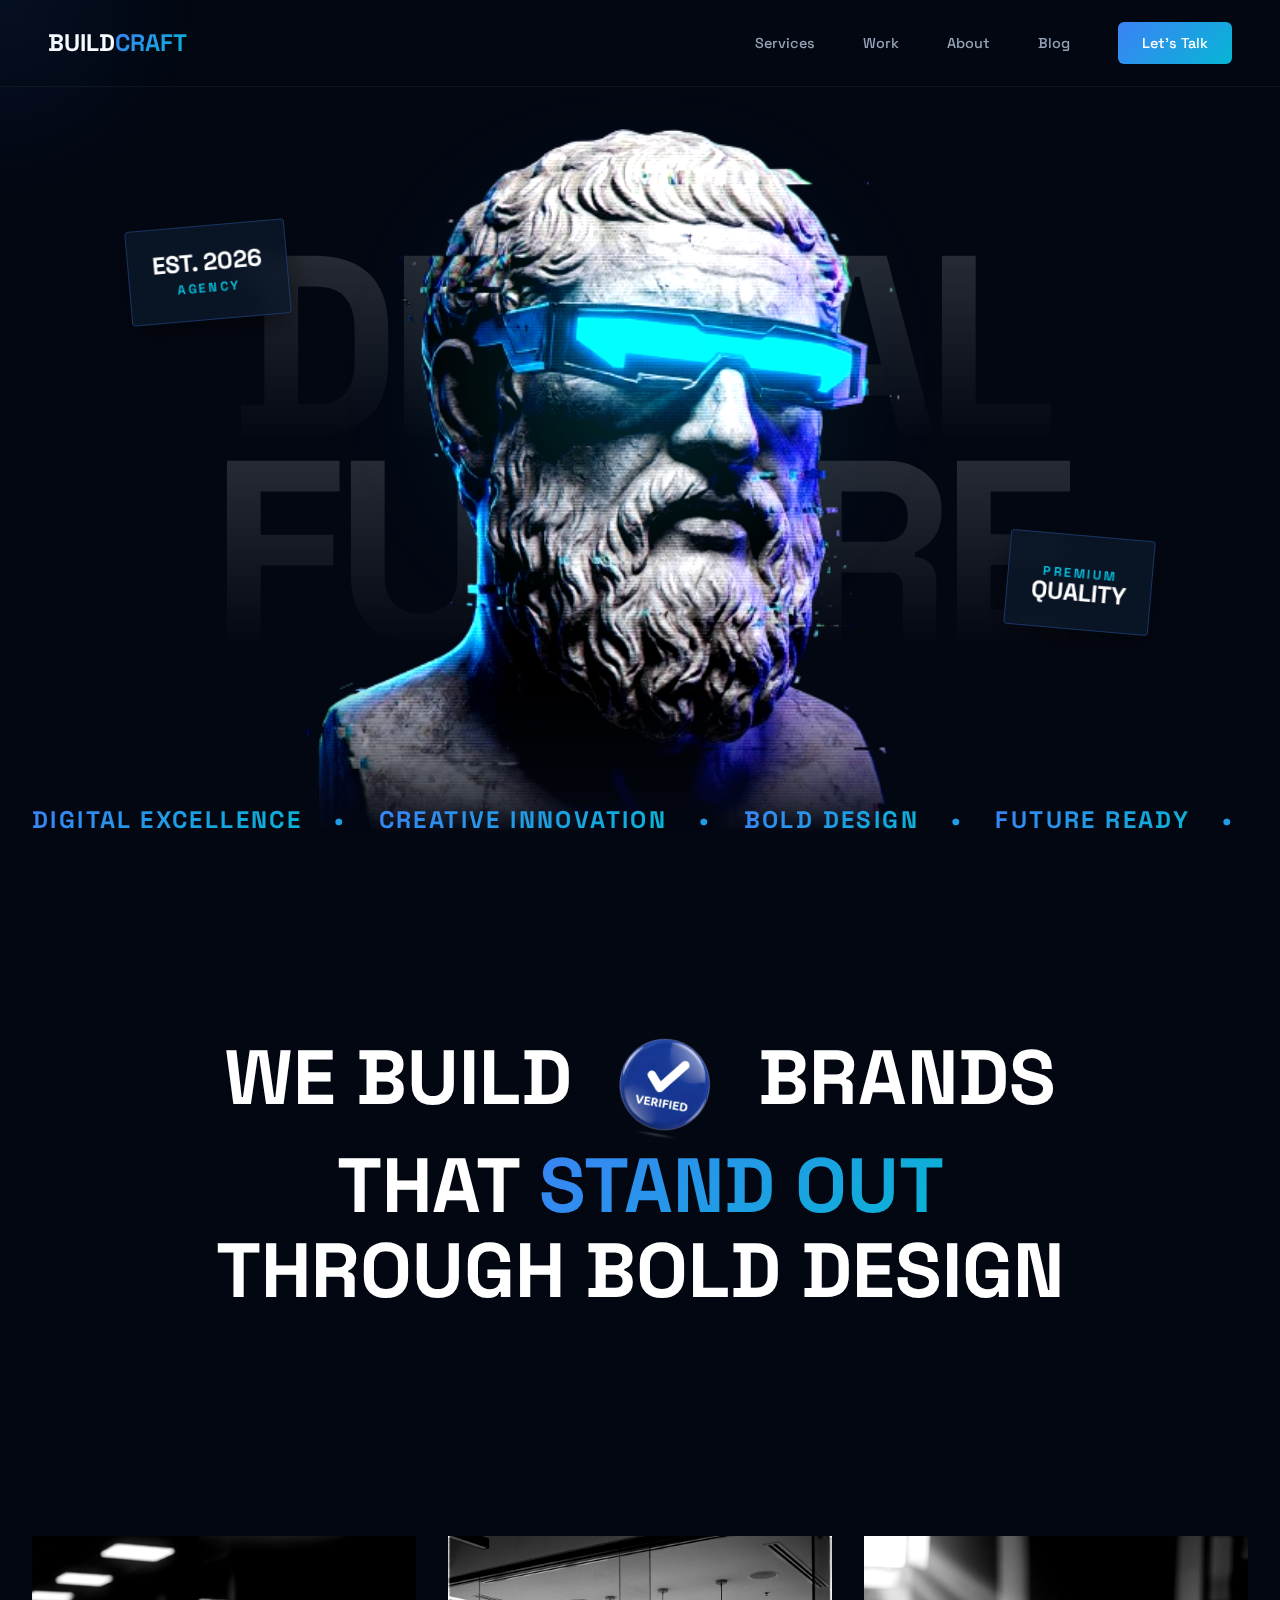
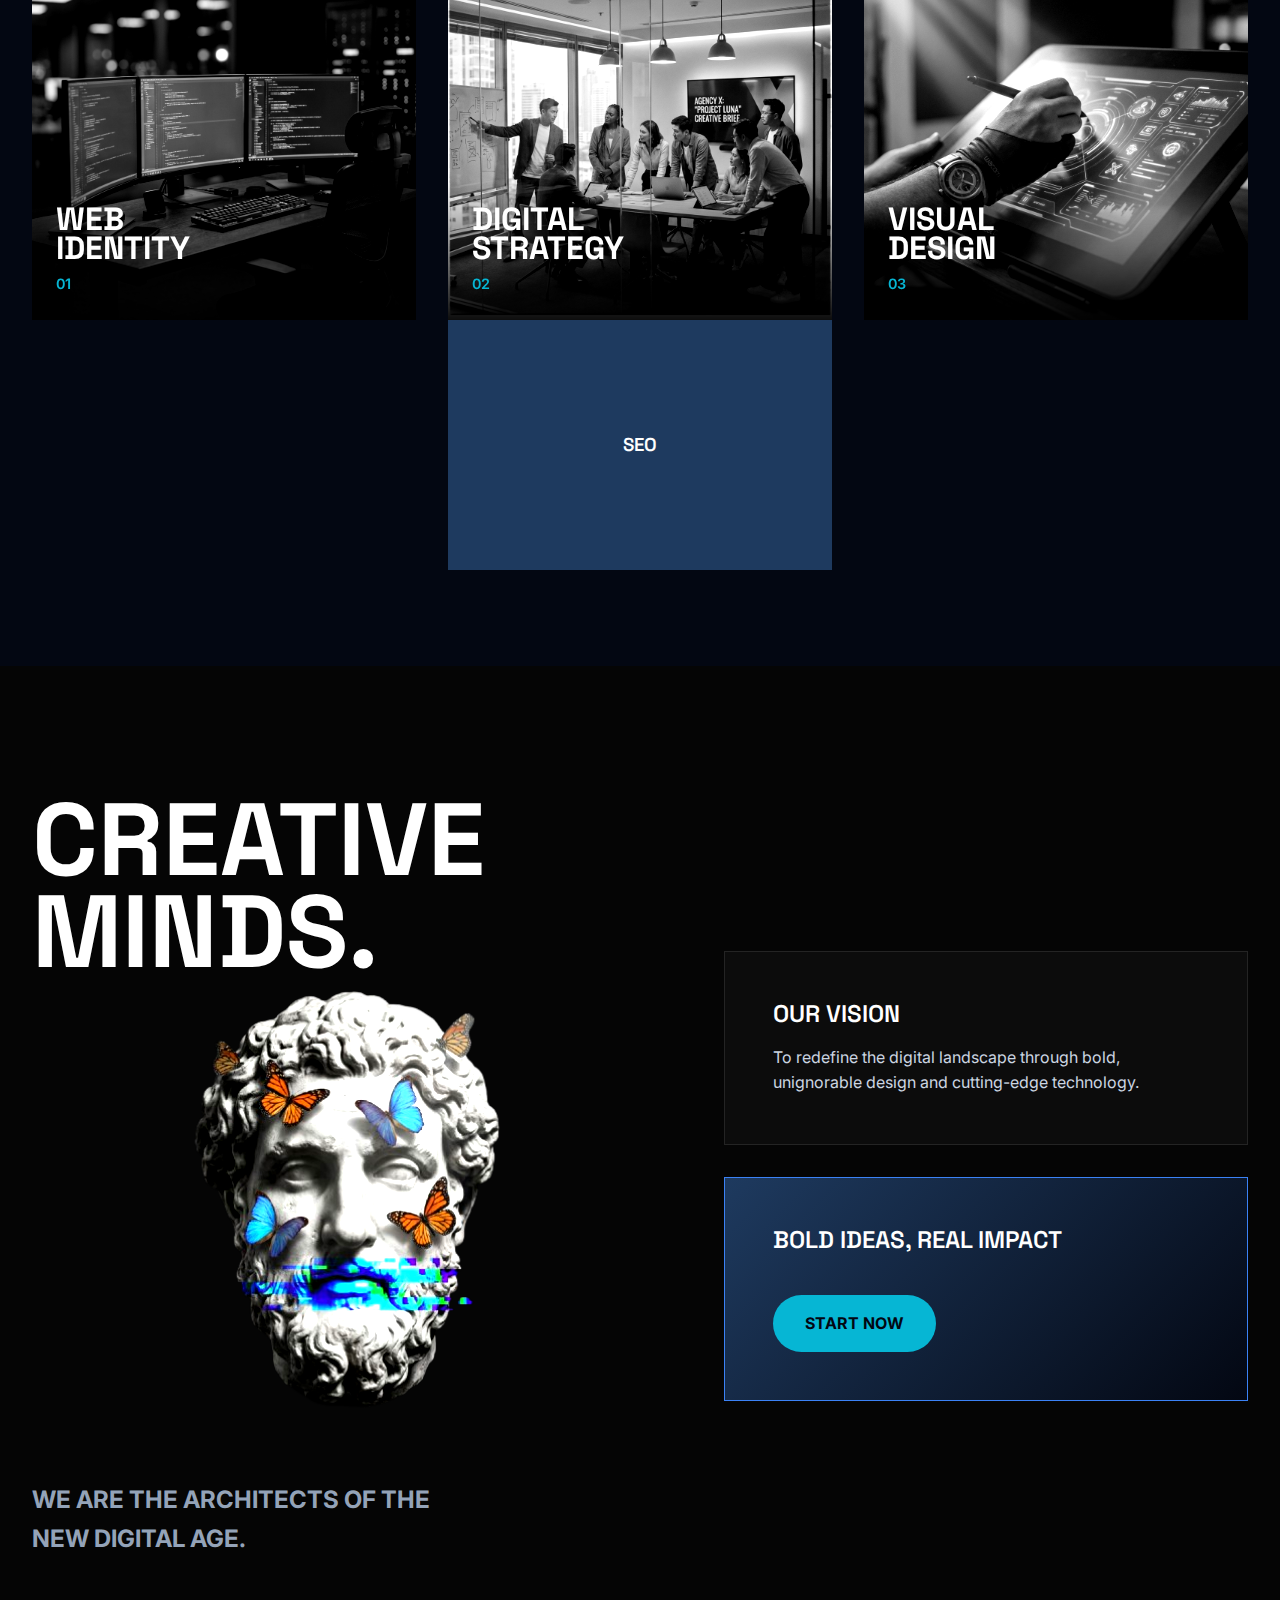
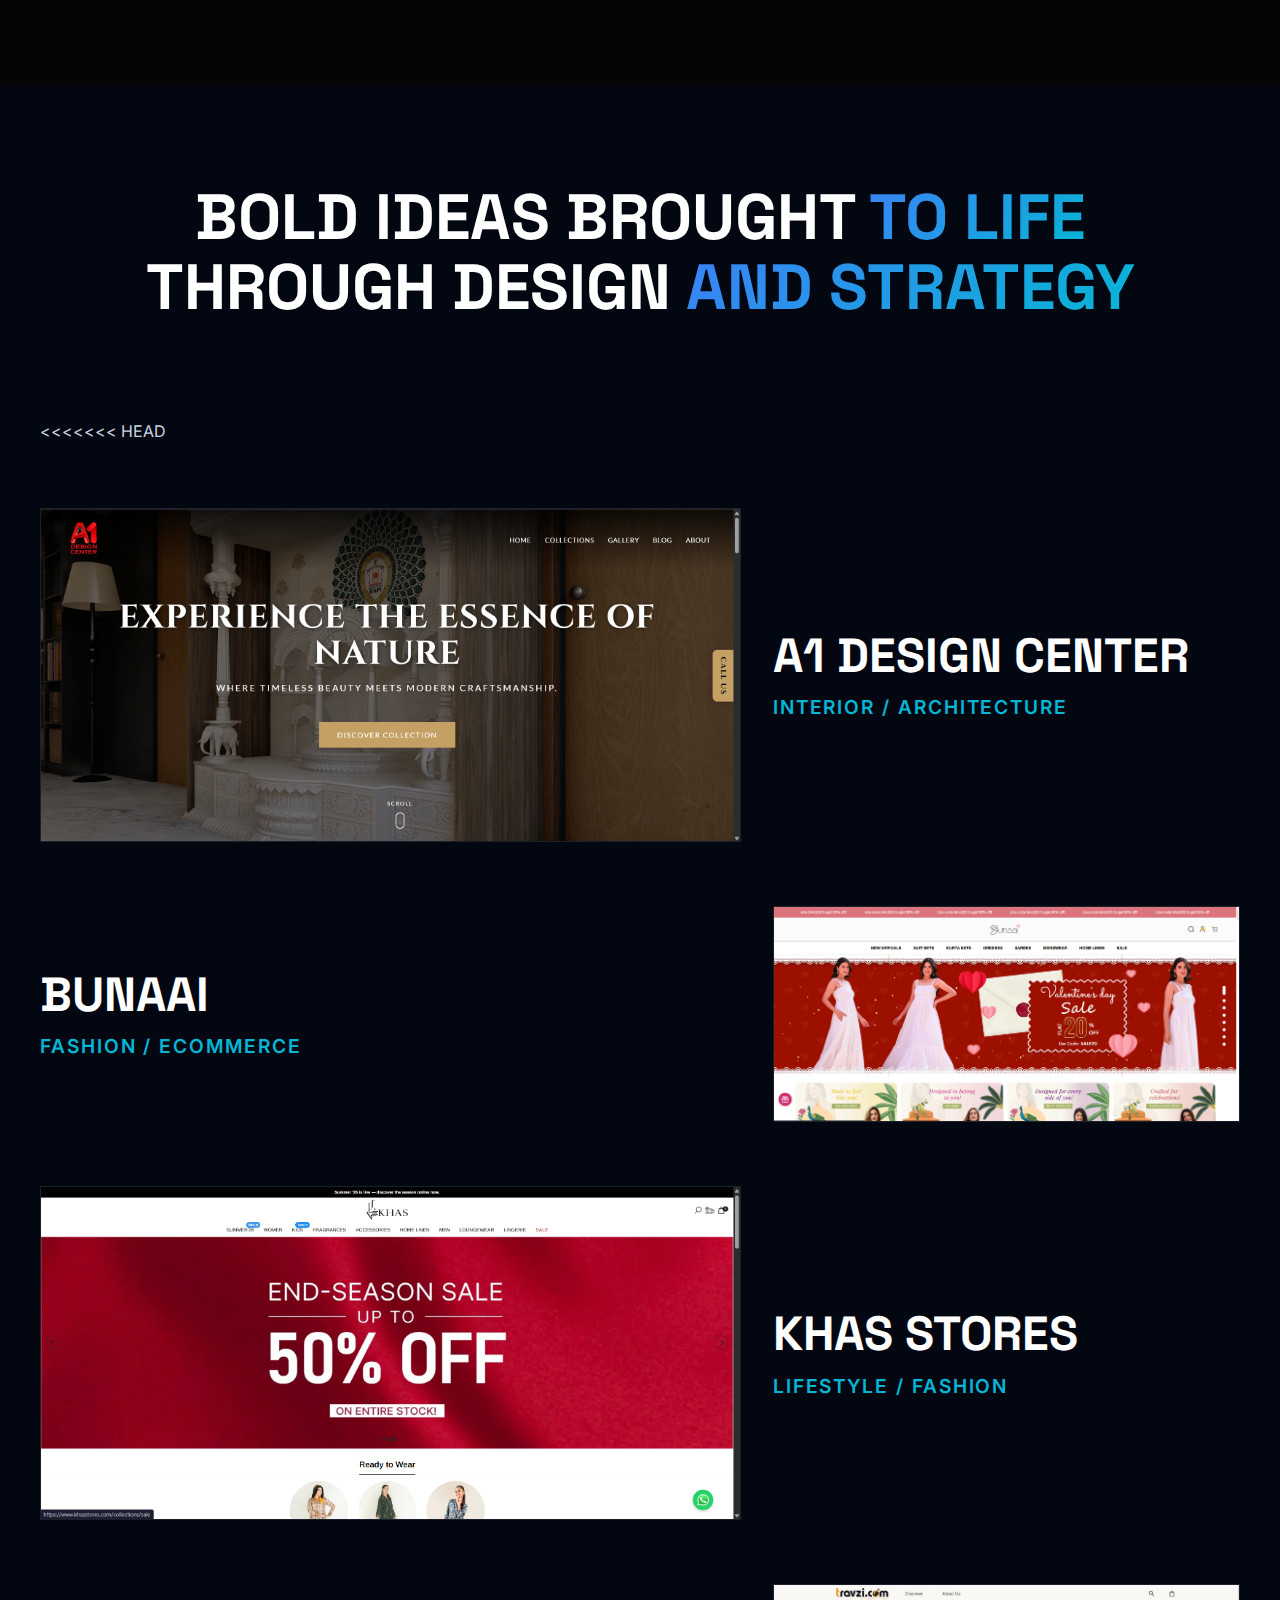
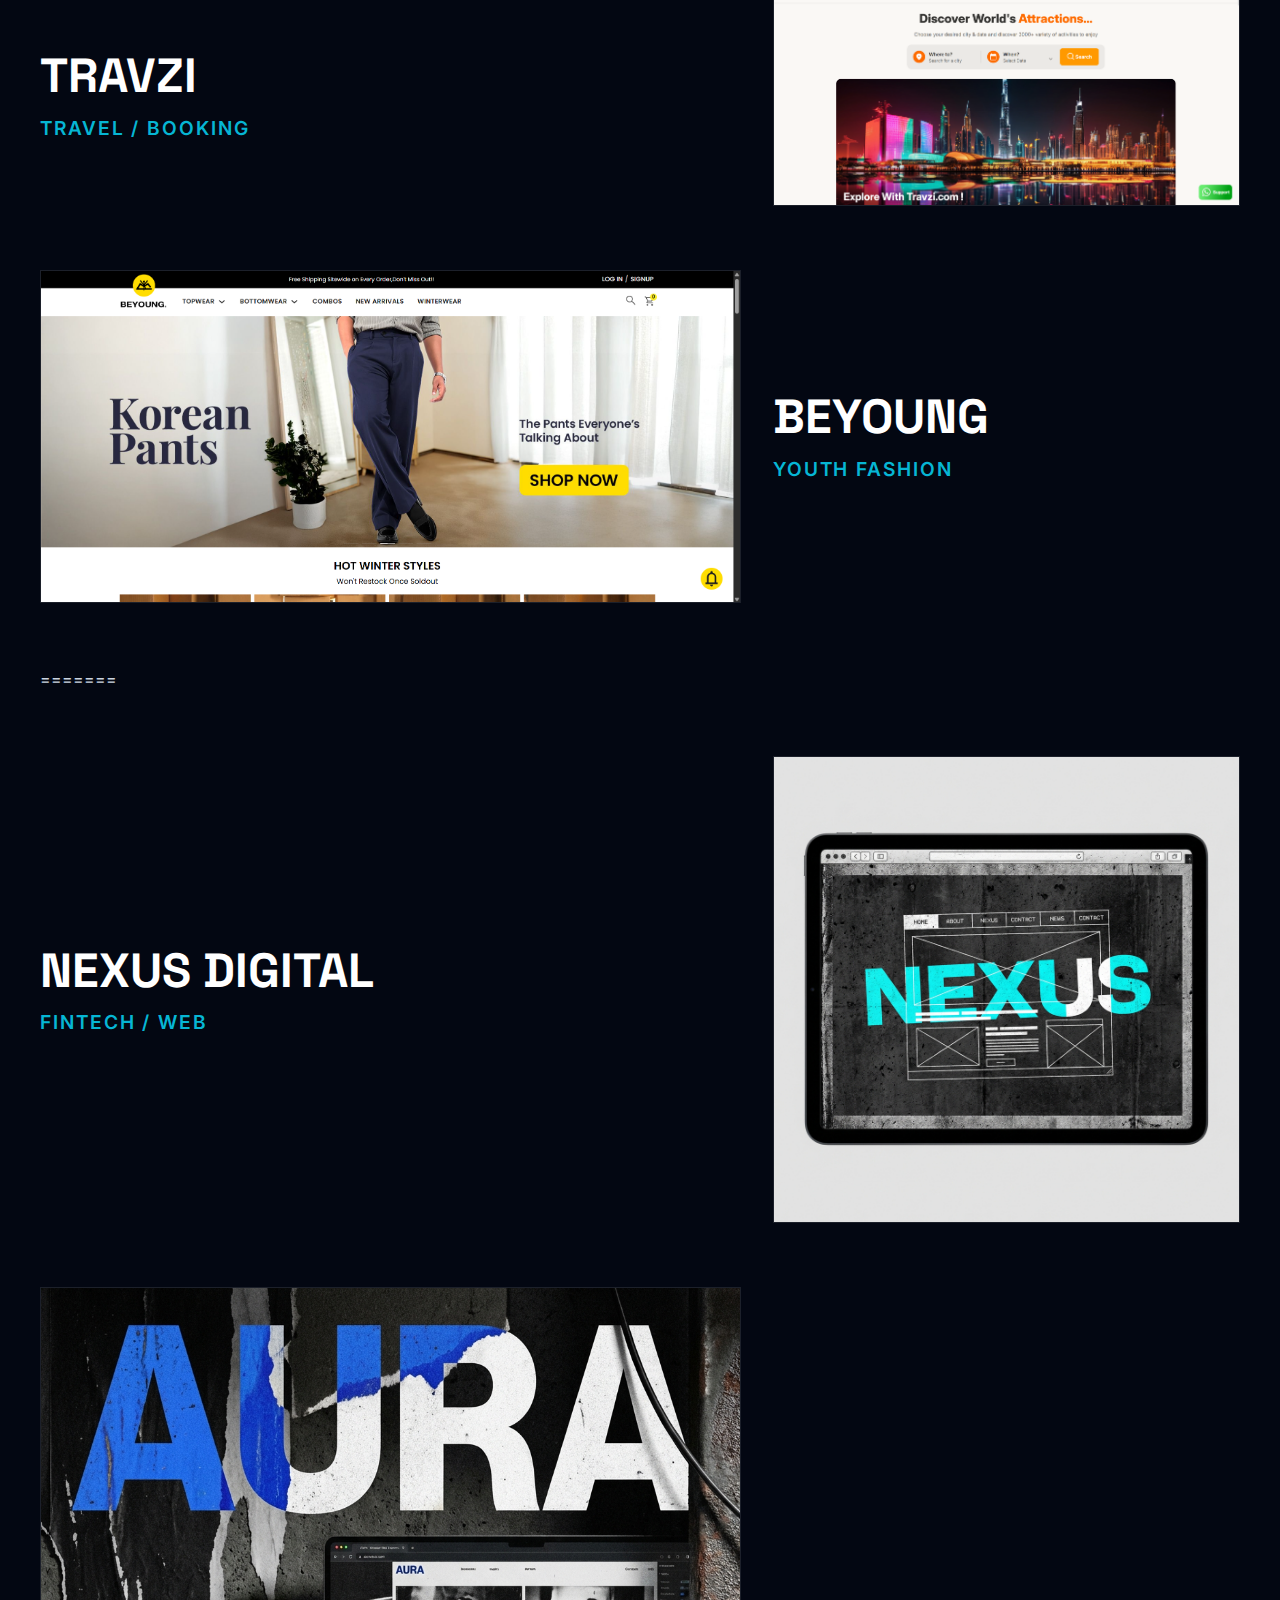
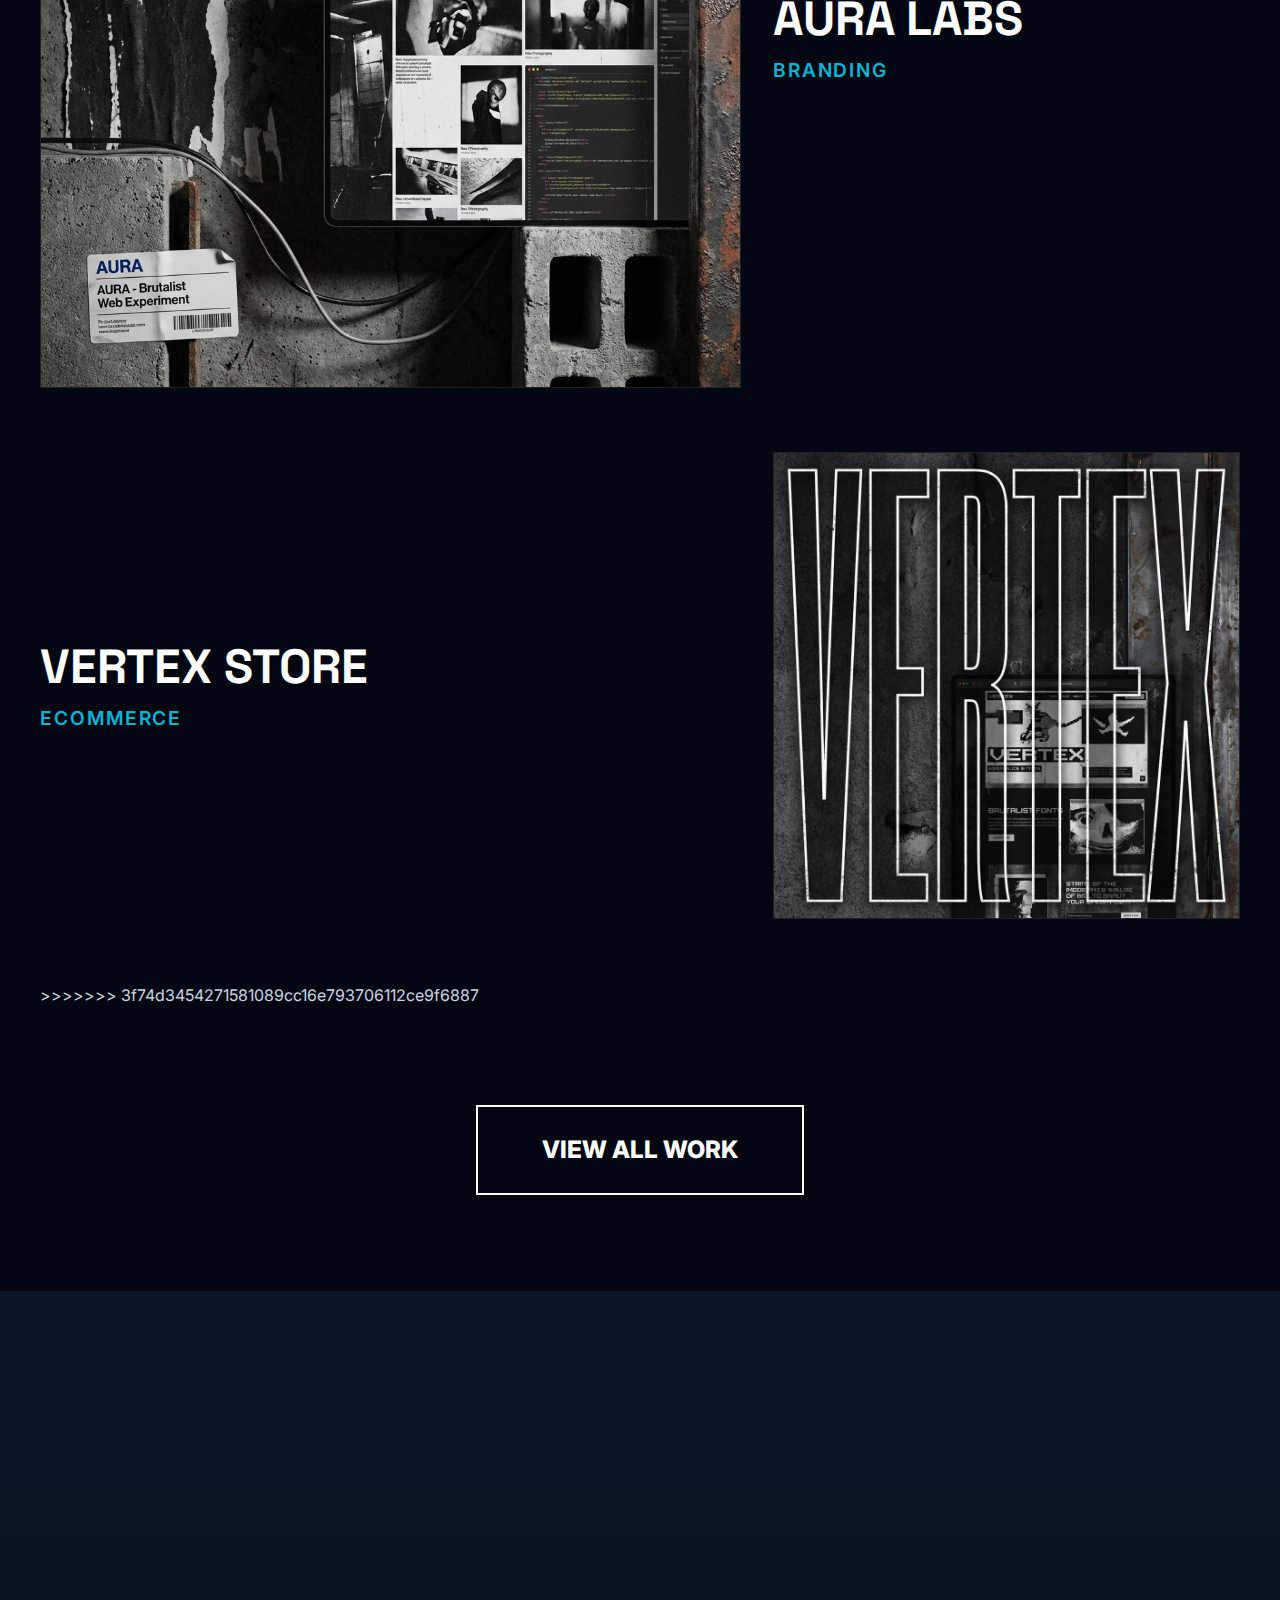
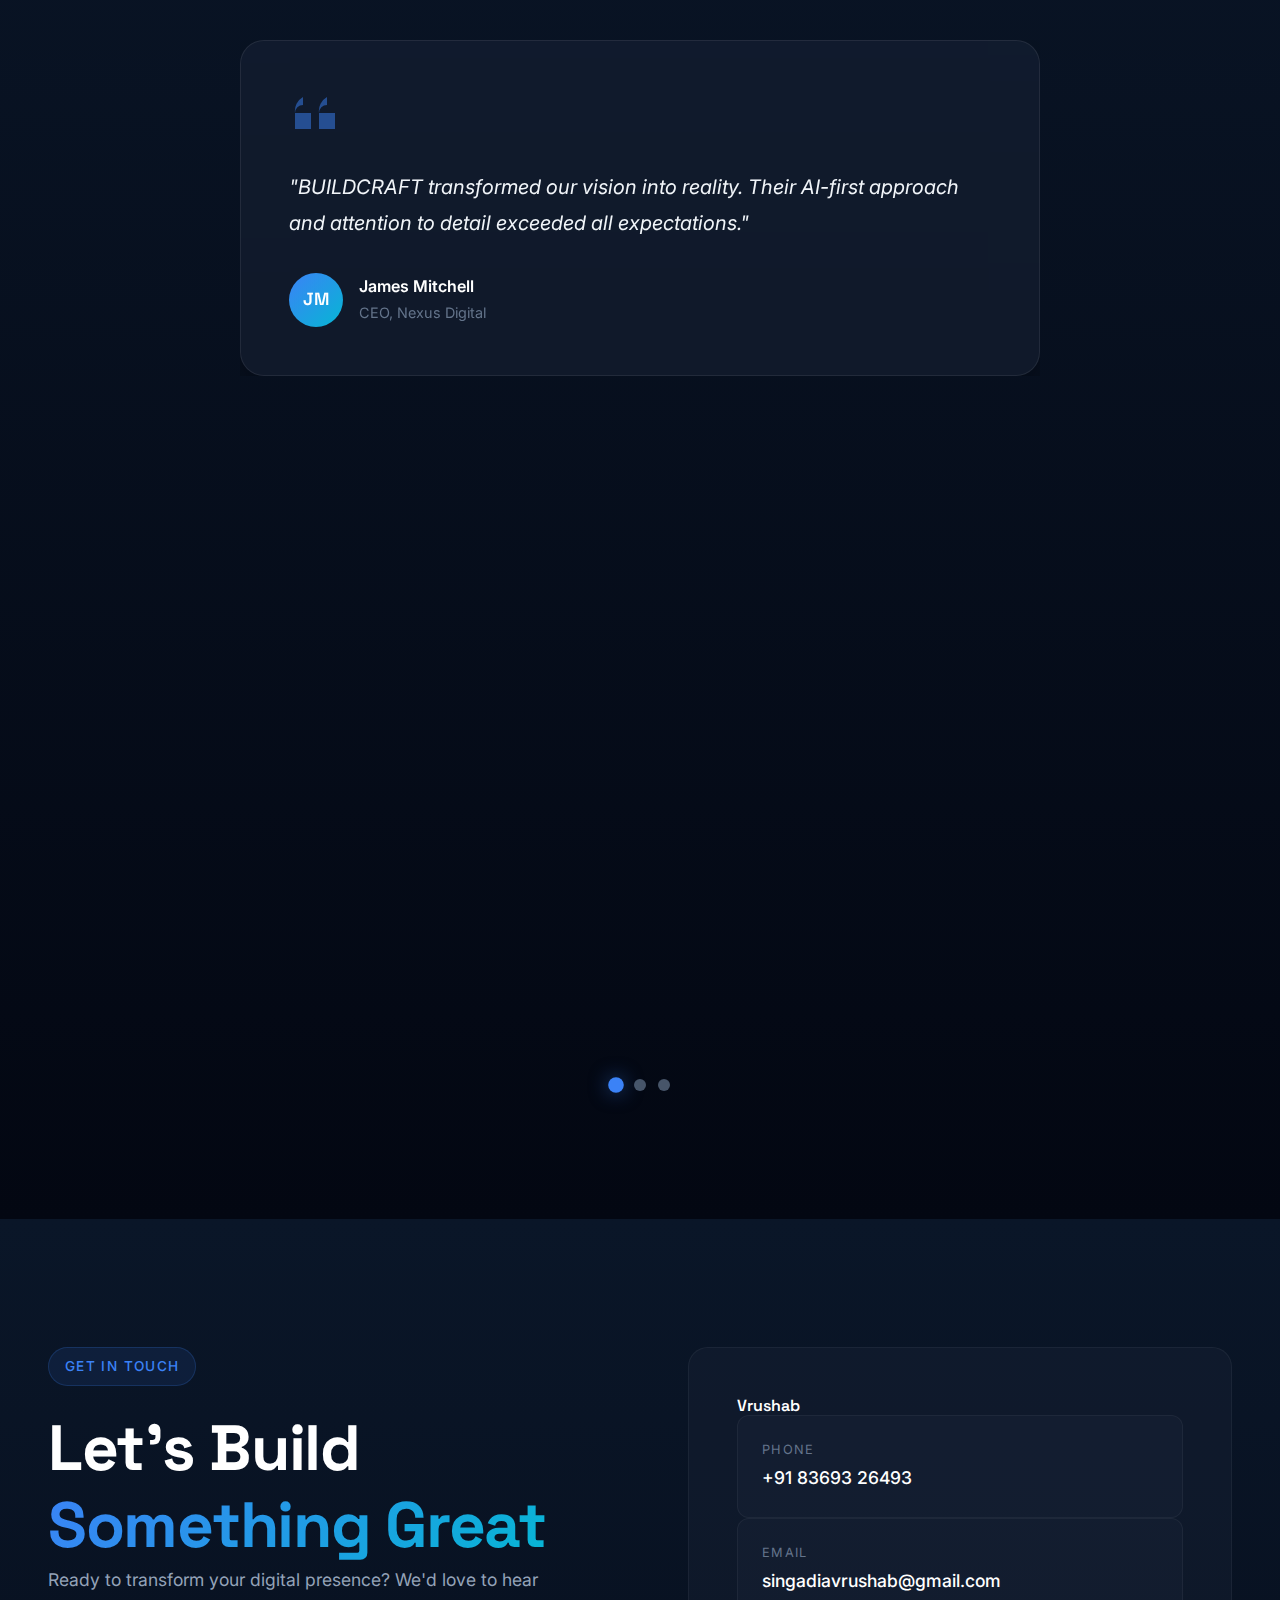
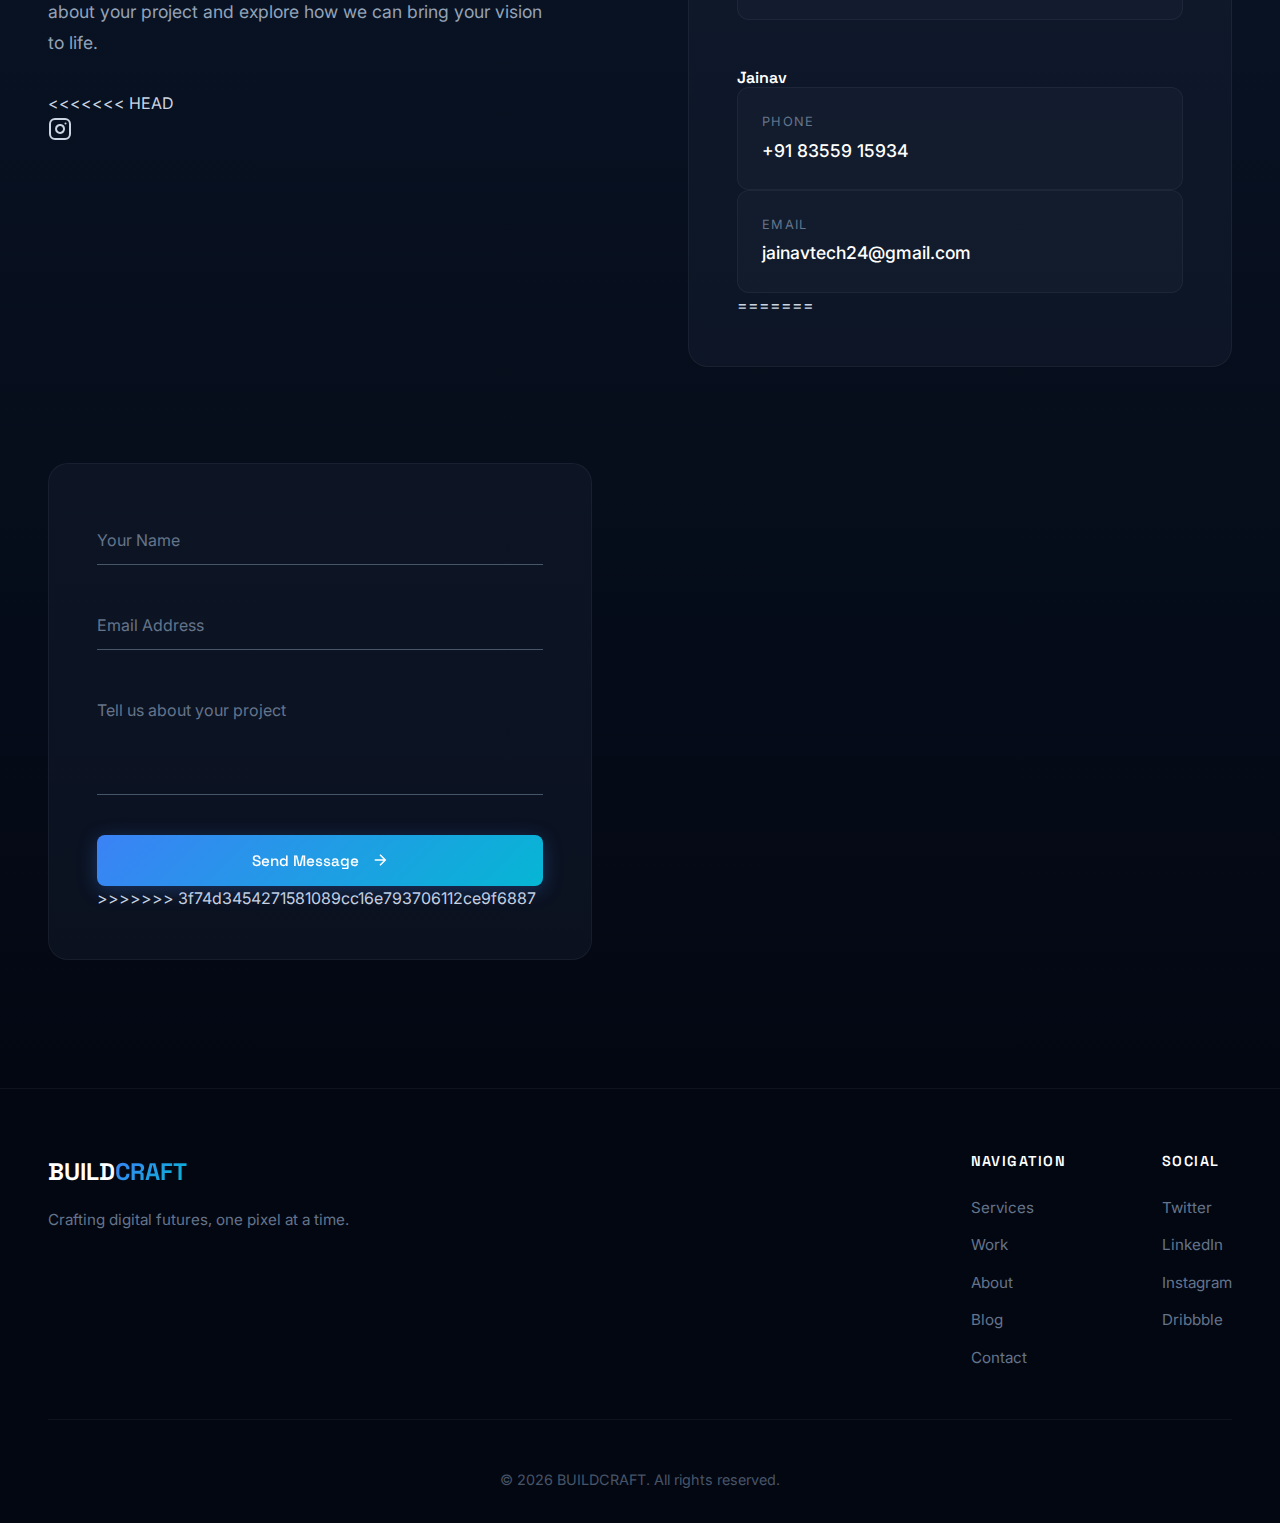
<file: index.html>
<!DOCTYPE html>
<html lang="en">

<head>
    <meta charset="UTF-8">
    <meta name="viewport" content="width=device-width, initial-scale=1.0">
    <title>BUILDCRAFT | Premium Digital Agency</title>
    <meta name="description"
        content="BUILDCRAFT - A premium digital agency crafting futuristic digital experiences. We build bold, innovative solutions for the modern web.">
    <link rel="preconnect" href="https://fonts.googleapis.com">
    <link rel="preconnect" href="https://fonts.gstatic.com" crossorigin>
    <link
        href="https://fonts.googleapis.com/css2?family=Space+Grotesk:wght@300;400;500;600;700&family=Inter:wght@300;400;500;600&display=swap"
        rel="stylesheet">
    <link rel="stylesheet" href="style.css">
</head>

<body>
    <!-- Cursor Glow -->
    <div class="cursor-glow"></div>

    <!-- Floating Particles Background -->
    <div class="particles-container">
        <div class="particle"></div>
        <div class="particle"></div>
        <div class="particle"></div>
        <div class="particle"></div>
        <div class="particle"></div>
        <div class="particle"></div>
        <div class="particle"></div>
        <div class="particle"></div>
        <div class="particle"></div>
        <div class="particle"></div>
    </div>

    <!-- Animated Gradient Orbs -->
    <div class="gradient-orbs">
        <div class="orb orb-1"></div>
        <div class="orb orb-2"></div>
        <div class="orb orb-3"></div>
    </div>

    <!-- Navigation -->
    <nav class="navbar">
        <div class="nav-container">
            <a href="#" class="logo">
                <span class="logo-text">BUILD</span><span class="logo-accent">CRAFT</span>
            </a>
            <ul class="nav-links">
                <li><a href="#services-z">Services</a></li>
                <li><a href="#work">Work</a></li>
                <li><a href="#about-section">About</a></li>
                <li><a href="blog.html">Blog</a></li>
                <li><a href="#contact" class="nav-cta">Let's Talk</a></li>
            </ul>
        </div>
    </nav>

    <!-- Hero Section -->
    <!-- Hero Section -->
    <section class="hero-brutalist" id="hero">
        <div class="hero-bg-text">
            <span>DIGITAL</span> <span>FUTURE</span>
        </div>

        <div class="hero-main-visual">
            <img src="assets/hero-statue.png" alt="Digital Statue" class="hero-statue" data-tilt
                data-tilt-intensity="10">
            <div class="statue-glow"></div>
        </div>

        <div class="hero-overlays">
            <div class="hero-badge-left floating">
                <span>EST. 2026</span>
                <span class="badge-sub">AGENCY</span>
            </div>
            <div class="hero-badge-right floating-delayed">
                <span class="badge-sub">PREMIUM</span>
                <span>QUALITY</span>
            </div>
        </div>

        <!-- Animated Gradient Marquee -->
        <div class="gradient-marquee-wrapper">
            <div class="gradient-marquee">
                <div class="marquee-content">
                    <span>DIGITAL EXCELLENCE</span>
                    <span>•</span>
                    <span>CREATIVE INNOVATION</span>
                    <span>•</span>
                    <span>BOLD DESIGN</span>
                    <span>•</span>
                    <span>FUTURE READY</span>
                    <span>•</span>
                </div>
                <div class="marquee-content" aria-hidden="true">
                    <span>DIGITAL EXCELLENCE</span>
                    <span>•</span>
                    <span>CREATIVE INNOVATION</span>
                    <span>•</span>
                    <span>BOLD DESIGN</span>
                    <span>•</span>
                    <span>FUTURE READY</span>
                    <span>•</span>
                </div>
            </div>
        </div>
    </section>

    <!-- Bold Statement Section -->
    <section class="bold-statement">
        <h2 class="statement-text">
            WE BUILD <img src="assets/sticker-verified.png" class="inline-sticker" alt="Verified"> BRANDS<br>
            THAT <span class="gradient-text">STAND OUT</span><br>
            THROUGH BOLD DESIGN
        </h2>
    </section>

    <!-- Brutalist Grid Section (Services) -->
    <section class="brutalist-grid" id="services-z">
        <div class="grid-col">
            <div class="brutal-card">
                <div class="card-visual">
                    <img src="assets/grid-1.png" alt="Coding">
                    <div class="card-overlay">
                        <h3>WEB<br>IDENTITY</h3>
                        <span class="card-num">01</span>
                    </div>
                </div>
            </div>
        </div>
        <div class="grid-col">
            <div class="brutal-card">
                <div class="card-visual">
                    <img src="assets/grid-2.png" alt="Strategy">
                    <div class="card-overlay">
                        <h3>DIGITAL<br>STRATEGY</h3>
                        <span class="card-num">02</span>
                    </div>
                </div>
            </div>
            <div class="brutal-card small">
                <!-- Decorative spacer or small service -->
                <div class="card-visual color-block">
                    <h3>SEO</h3>
                </div>
            </div>
        </div>
        <div class="grid-col">
            <div class="brutal-card">
                <div class="card-visual">
                    <img src="assets/grid-3.png" alt="Design">
                    <div class="card-overlay">
                        <h3>VISUAL<br>DESIGN</h3>
                        <span class="card-num">03</span>
                    </div>
                </div>
            </div>
        </div>
    </section>

    <!-- Creative Minds Section (About) -->
    <section class="creative-minds" id="about-section">
        <div class="minds-container">
            <div class="minds-left">
                <h2 class="minds-title">CREATIVE<br>MINDS.</h2>
                <div class="minds-visual">
                    <img src="assets/statue-creative.png" alt="Creative Statue" class="statue-minds" data-tilt>
                </div>
                <div class="minds-desc">
                    <p>WE ARE THE ARCHITECTS OF THE NEW DIGITAL AGE.</p>
                </div>
            </div>
            <div class="minds-right">
                <div class="info-card dark">
                    <h3>OUR VISION</h3>
                    <p>To redefine the digital landscape through bold, unignorable design and cutting-edge technology.
                    </p>
                </div>
                <div class="info-card gradient">
                    <h3>BOLD IDEAS, REAL IMPACT</h3>
                    <a href="#contact" class="btn-pill">START NOW</a>
                </div>
            </div>
        </div>
    </section>

    <!-- Projects Section -->
    <section class="projects-brutal" id="work">
        <div class="section-header-brutalist">
            <h2>BOLD IDEAS BROUGHT <span class="gradient-text">TO LIFE</span><br>
                THROUGH DESIGN <span class="gradient-text">AND STRATEGY</span></h2>
        </div>

        <div class="project-list">
            <<<<<<< HEAD <!-- Project 1: A1 Design Center -->
                <a href="https://a1designcenter.com/" target="_blank" class="project-item">
                    <div class="project-thumb">
                        <img src="assets/a1design (1).png" alt="A1 Design Center">
                        <div class="thumb-overlay">
                            <span>VISIT SITE</span>
                        </div>
                    </div>
                    <div class="project-info">
                        <h3>A1 DESIGN CENTER</h3>
                        <span>INTERIOR / ARCHITECTURE</span>
                    </div>
                </a>

                <!-- Project 2: Bunaai -->
                <a href="https://www.bunaai.com/" target="_blank" class="project-item">
                    <div class="project-thumb">
                        <img src="assets/Bunaai.png" alt="Bunaai">
                        <div class="thumb-overlay">
                            <span>VISIT SITE</span>
                        </div>
                    </div>
                    <div class="project-info">
                        <h3>BUNAAI</h3>
                        <span>FASHION / ECOMMERCE</span>
                    </div>
                </a>

                <!-- Project 3: Khas Stores -->
                <a href="https://www.khasstores.com/" target="_blank" class="project-item">
                    <div class="project-thumb">
                        <img src="assets/Khaas.png" alt="Khas Stores">
                        <div class="thumb-overlay">
                            <span>VISIT SITE</span>
                        </div>
                    </div>
                    <div class="project-info">
                        <h3>KHAS STORES</h3>
                        <span>LIFESTYLE / FASHION</span>
                    </div>
                </a>

                <!-- Project 4: Travzi -->
                <a href="https://travzi.com/" target="_blank" class="project-item">
                    <div class="project-thumb">
                        <img src="assets/Travzi.png" alt="Travzi">
                        <div class="thumb-overlay">
                            <span>VISIT SITE</span>
                        </div>
                    </div>
                    <div class="project-info">
                        <h3>TRAVZI</h3>
                        <span>TRAVEL / BOOKING</span>
                    </div>
                </a>

                <!-- Project 5: Beyoung -->
                <a href="https://www.beyoung.in/" target="_blank" class="project-item">
                    <div class="project-thumb">
                        <img src="assets/BeYoung.png" alt="Beyoung">
                        <div class="thumb-overlay">
                            <span>VISIT SITE</span>
                        </div>
                    </div>
                    <div class="project-info">
                        <h3>BEYOUNG</h3>
                        <span>YOUTH FASHION</span>
                    </div>
                </a>
                =======
                <div class="project-item">
                    <div class="project-thumb">
                        <img src="assets/thumb-nexus.png" alt="Nexus">
                    </div>
                    <div class="project-info">
                        <h3>NEXUS DIGITAL</h3>
                        <span>FINTECH / WEB</span>
                    </div>
                </div>
                <div class="project-item">
                    <div class="project-thumb">
                        <img src="assets/thumb-aura.png" alt="Aura">
                        <!-- Overlays -->
                        <div class="thumb-overlay">
                            <span>VIEW CASE</span>
                        </div>
                    </div>
                    <div class="project-info">
                        <h3>AURA LABS</h3>
                        <span>BRANDING</span>
                    </div>
                </div>
                <div class="project-item">
                    <div class="project-thumb">
                        <img src="assets/thumb-vertex.png" alt="Vertex">
                    </div>
                    <div class="project-info">
                        <h3>VERTEX STORE</h3>
                        <span>ECOMMERCE</span>
                    </div>
                </div>
                >>>>>>> 3f74d3454271581089cc16e793706112ce9f6887
        </div>

        <div class="view-all-container">
            <a href="#" class="view-all-btn">VIEW ALL WORK</a>
        </div>
    </section>

    <!-- Testimonials Section with Depth -->
    <section class="testimonials-advanced" id="testimonials">
        <div class="section-container">
            <div class="section-header" data-parallax data-speed="0.2">
                <span class="section-tag">Client Stories</span>
                <h2 class="section-title">Words That <span class="gradient-text">Inspire Us</span></h2>
            </div>
            <div class="testimonials-depth-container">
                <div class="testimonial-depth-card active" data-testimonial="0">
                    <div class="testimonial-depth-content">
                        <svg class="quote-icon" viewBox="0 0 48 48" fill="currentColor">
                            <path
                                d="M14 24H6a8 8 0 0 1 8-8V8A16 16 0 0 0 6 24v16h16V24H14zm24 0h-8a8 8 0 0 1 8-8V8a16 16 0 0 0-8 16v16h16V24h-8z" />
                        </svg>
                        <p class="testimonial-depth-text">"BUILDCRAFT transformed our vision into reality. Their
                            AI-first approach and attention to detail exceeded all expectations."</p>
                        <div class="testimonial-depth-author">
                            <div class="author-avatar-depth">JM</div>
                            <div class="author-info-depth">
                                <span class="author-name-depth">James Mitchell</span>
                                <span class="author-role-depth">CEO, Nexus Digital</span>
                            </div>
                        </div>
                    </div>
                </div>
                <div class="testimonial-depth-card" data-testimonial="1">
                    <div class="testimonial-depth-content">
                        <svg class="quote-icon" viewBox="0 0 48 48" fill="currentColor">
                            <path
                                d="M14 24H6a8 8 0 0 1 8-8V8A16 16 0 0 0 6 24v16h16V24H14zm24 0h-8a8 8 0 0 1 8-8V8a16 16 0 0 0-8 16v16h16V24h-8z" />
                        </svg>
                        <p class="testimonial-depth-text">"Working with BUILDCRAFT was a game-changer. Their videography
                            work elevated our social presence tremendously."</p>
                        <div class="testimonial-depth-author">
                            <div class="author-avatar-depth">SK</div>
                            <div class="author-info-depth">
                                <span class="author-name-depth">Sarah Kim</span>
                                <span class="author-role-depth">Founder, Aura Labs</span>
                            </div>
                        </div>
                    </div>
                </div>
                <div class="testimonial-depth-card" data-testimonial="2">
                    <div class="testimonial-depth-content">
                        <svg class="quote-icon" viewBox="0 0 48 48" fill="currentColor">
                            <path
                                d="M14 24H6a8 8 0 0 1 8-8V8A16 16 0 0 0 6 24v16h16V24H14zm24 0h-8a8 8 0 0 1 8-8V8a16 16 0 0 0-8 16v16h16V24h-8z" />
                        </svg>
                        <p class="testimonial-depth-text">"The digital marketing strategy delivered exceptional ROI. Our
                            social media presence grew by 300% in six months."</p>
                        <div class="testimonial-depth-author">
                            <div class="author-avatar-depth">MR</div>
                            <div class="author-info-depth">
                                <span class="author-name-depth">Michael Roberts</span>
                                <span class="author-role-depth">CMO, Vertex Store</span>
                            </div>
                        </div>
                    </div>
                </div>
            </div>
            <div class="testimonial-depth-nav">
                <button class="depth-nav-dot active" data-index="0"></button>
                <button class="depth-nav-dot" data-index="1"></button>
                <button class="depth-nav-dot" data-index="2"></button>
            </div>
        </div>
    </section>


    <!-- Contact Section -->
    <section class="contact" id="contact">
        <div class="section-container">
            <div class="contact-grid">
                <div class="contact-content" data-parallax data-speed="0.15">
                    <span class="section-tag">Get In Touch</span>
                    <h2 class="section-title">Let's Build <span class="gradient-text">Something Great</span></h2>
                    <p class="contact-text">
                        Ready to transform your digital presence? We'd love to hear about your project and explore how
                        we can bring your vision to life.
                    </p>
                    <<<<<<< HEAD <div class="social-links-contact">
                        <a href="#" class="social-btn instagram" aria-label="Instagram">
                            <svg xmlns="http://www.w3.org/2000/svg" width="24" height="24" viewBox="0 0 24 24"
                                fill="none" stroke="currentColor" stroke-width="2" stroke-linecap="round"
                                stroke-linejoin="round">
                                <rect x="2" y="2" width="20" height="20" rx="5" ry="5"></rect>
                                <path d="M16 11.37A4 4 0 1 1 12.63 8 4 4 0 0 1 16 11.37z"></path>
                                <line x1="17.5" y1="6.5" x2="17.51" y2="6.5"></line>
                            </svg>
                        </a>
                </div>
                <div class="contact-info" style="display:none;"></div>
            </div>
            <div class="contact-form-wrapper" data-tilt data-tilt-intensity="5">
                <div class="contact-info-card">
                    <!-- Person 1: Vrushab -->
                    <div class="contact-person">
                        <h4 class="contact-name">Vrushab</h4>
                        <div class="contact-links-wrapper">
                            <a href="tel:+918369326493" class="contact-link">
                                <span class="link-label">Phone</span>
                                <span class="link-value">+91 83693 26493</span>
                            </a>
                            <a href="mailto:singadiavrushab@gmail.com" class="contact-link">
                                <span class="link-label">Email</span>
                                <span class="link-value">singadiavrushab@gmail.com</span>
                            </a>
                        </div>
                    </div>

                    <!-- Person 2: Jainav -->
                    <div class="contact-person" style="margin-top: 3rem;">
                        <h4 class="contact-name">Jainav</h4>
                        <div class="contact-links-wrapper">
                            <a href="tel:+918355915934" class="contact-link">
                                <span class="link-label">Phone</span>
                                <span class="link-value">+91 83559 15934</span>
                            </a>
                            <a href="mailto:jainavtech24@gmail.com" class="contact-link">
                                <span class="link-label">Email</span>
                                <span class="link-value">jainavtech24@gmail.com</span>
                            </a>
                        </div>
                    </div>
                </div>
                =======
            </div>
            <div class="contact-form-wrapper" data-tilt data-tilt-intensity="5">
                <form class="contact-form" id="contactForm">
                    <div class="form-group">
                        <input type="text" id="name" name="name" required>
                        <label for="name">Your Name</label>
                        <div class="input-line"></div>
                    </div>
                    <div class="form-group">
                        <input type="email" id="email" name="email" required>
                        <label for="email">Email Address</label>
                        <div class="input-line"></div>
                    </div>
                    <div class="form-group">
                        <textarea id="message" name="message" rows="4" required></textarea>
                        <label for="message">Tell us about your project</label>
                        <div class="input-line"></div>
                    </div>
                    <button type="submit" class="btn btn-primary btn-full">
                        <span>Send Message</span>
                        <svg class="btn-arrow" viewBox="0 0 24 24" fill="none" stroke="currentColor" stroke-width="2">
                            <path d="M5 12h14M12 5l7 7-7 7" />
                        </svg>
                    </button>
                </form>
                >>>>>>> 3f74d3454271581089cc16e793706112ce9f6887
            </div>
        </div>
        </div>
    </section>

    <!-- Footer -->
    <footer class="footer">
        <div class="footer-container">
            <div class="footer-top">
                <div class="footer-brand">
                    <a href="#" class="logo">
                        <span class="logo-text">BUILD</span><span class="logo-accent">CRAFT</span>
                    </a>
                    <p class="footer-tagline">Crafting digital futures, one pixel at a time.</p>
                </div>
                <div class="footer-links">
                    <div class="footer-col">
                        <h4>Navigation</h4>
                        <ul>
                            <li><a href="#services-z">Services</a></li>
                            <li><a href="#work">Work</a></li>
                            <li><a href="#about-section">About</a></li>
                            <li><a href="blog.html">Blog</a></li>
                            <li><a href="#contact">Contact</a></li>
                        </ul>
                    </div>
                    <div class="footer-col">
                        <h4>Social</h4>
                        <ul>
                            <li><a href="#">Twitter</a></li>
                            <li><a href="#">LinkedIn</a></li>
                            <li><a href="#">Instagram</a></li>
                            <li><a href="#">Dribbble</a></li>
                        </ul>
                    </div>
                </div>
            </div>
            <div class="footer-bottom">
                <p>&copy; 2026 BUILDCRAFT. All rights reserved.</p>
            </div>
        </div>
    </footer>

    <script src="script.js"></script>
</body>

</html>
</file>
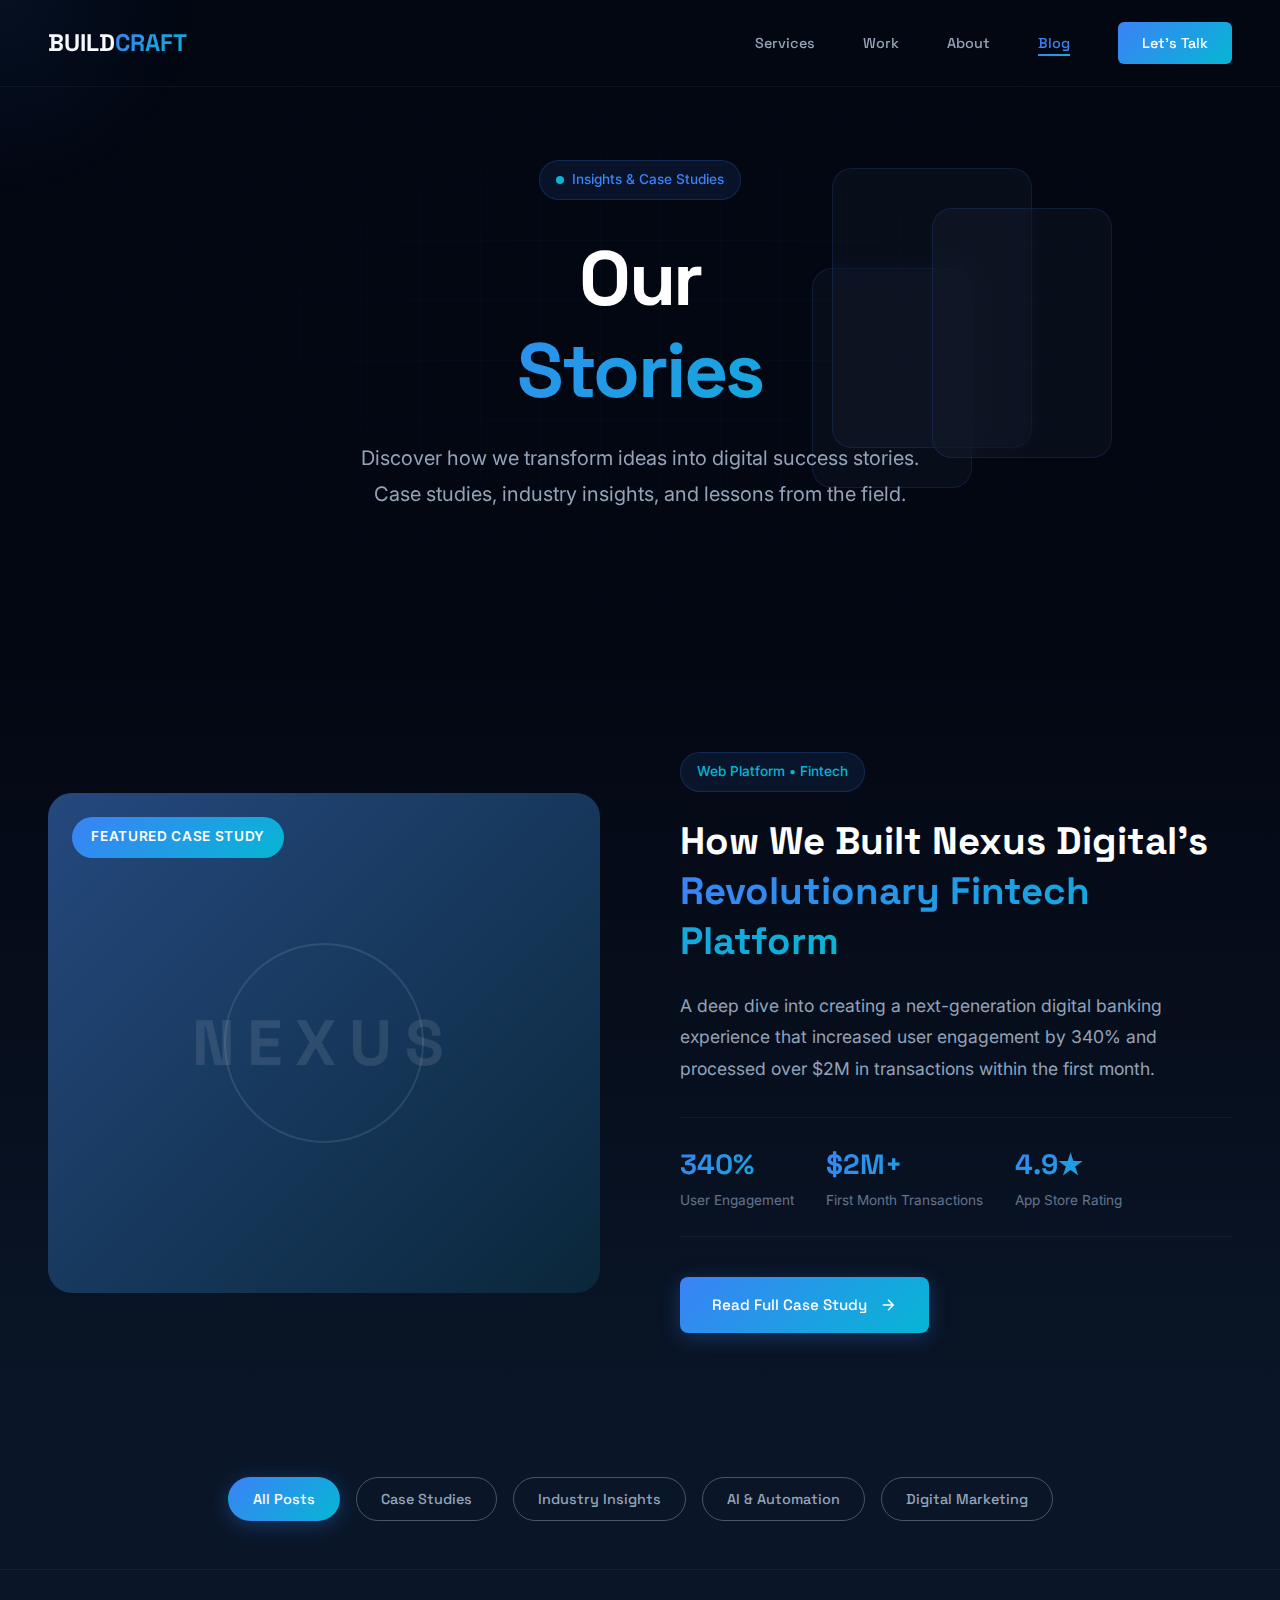
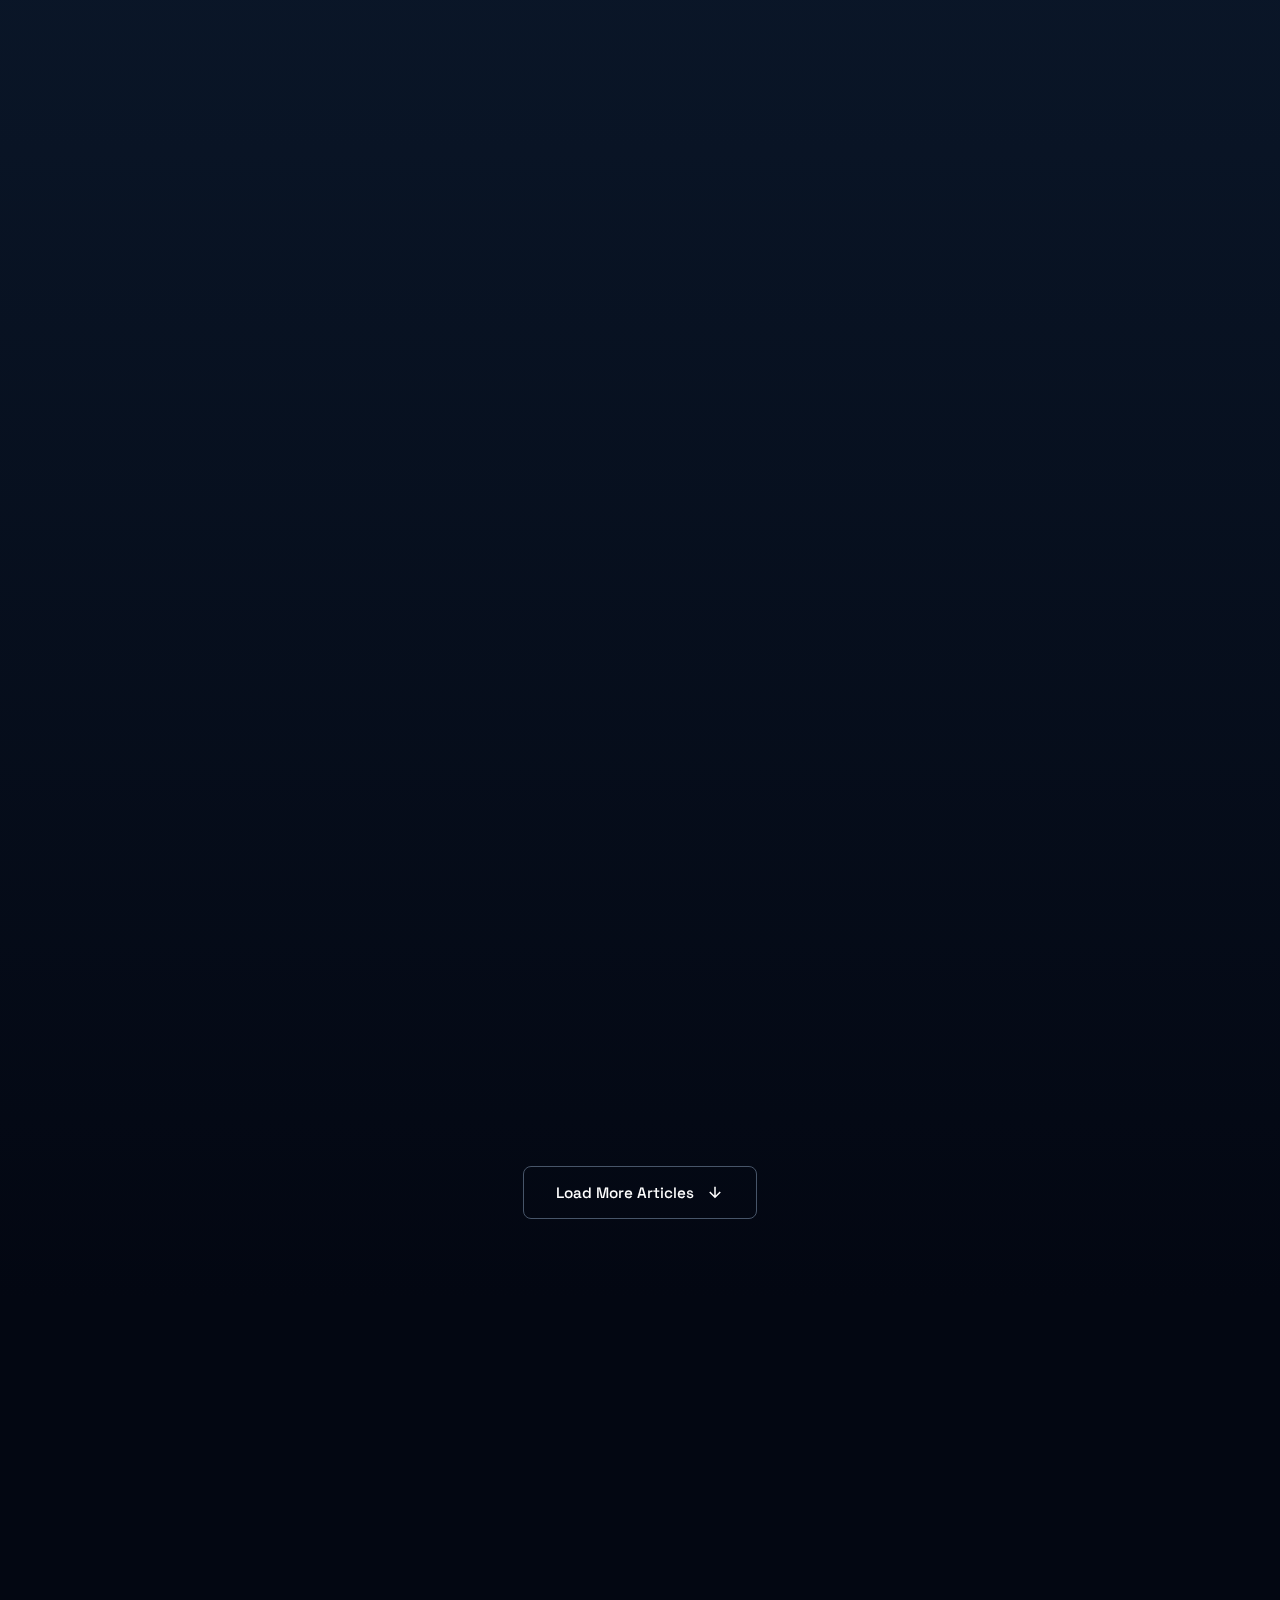
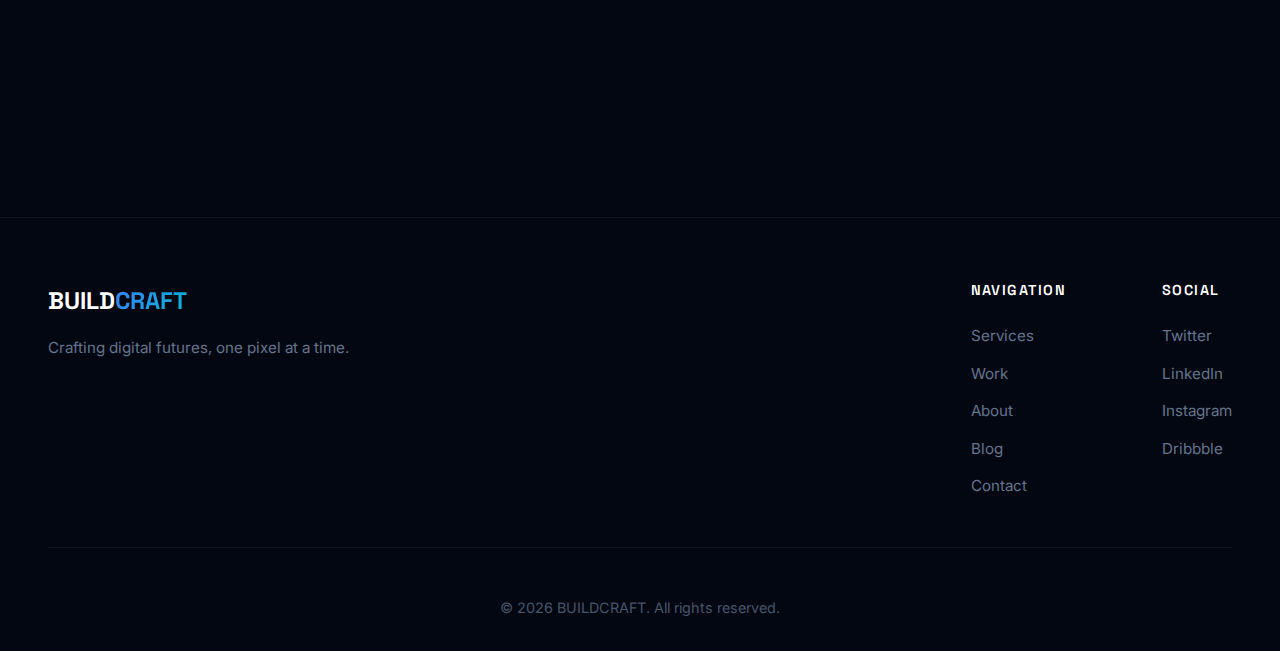
<file: blog.html>
<!DOCTYPE html>
<html lang="en">

<head>
    <meta charset="UTF-8">
    <meta name="viewport" content="width=device-width, initial-scale=1.0">
    <title>BUILDCRAFT | Blog & Case Studies</title>
    <meta name="description"
        content="Explore BUILDCRAFT's case studies, insights, and digital innovation stories. Learn from our experience in AI automation, web development, and digital marketing.">
    <link rel="preconnect" href="https://fonts.googleapis.com">
    <link rel="preconnect" href="https://fonts.gstatic.com" crossorigin>
    <link
        href="https://fonts.googleapis.com/css2?family=Space+Grotesk:wght@300;400;500;600;700&family=Inter:wght@300;400;500;600&display=swap"
        rel="stylesheet">
    <link rel="stylesheet" href="style.css">
    <link rel="stylesheet" href="blog.css">
</head>

<body>
    <!-- Cursor Glow -->
    <div class="cursor-glow"></div>

    <!-- Navigation -->
    <nav class="navbar">
        <div class="nav-container">
            <a href="index.html" class="logo">
                <span class="logo-text">BUILD</span><span class="logo-accent">CRAFT</span>
            </a>
            <ul class="nav-links">
                <li><a href="index.html#services-z">Services</a></li>
                <li><a href="index.html#work">Work</a></li>
                <li><a href="index.html#about-section">About</a></li>
                <li><a href="blog.html" class="active">Blog</a></li>
                <li><a href="index.html#contact" class="nav-cta">Let's Talk</a></li>
            </ul>
        </div>
    </nav>

    <!-- Blog Hero Section -->
    <section class="blog-hero">
        <div class="hero-bg-grid"></div>
        <div class="blog-hero-content">
            <div class="hero-badge" data-tilt>
                <span class="badge-dot"></span>
                Insights & Case Studies
            </div>
            <h1 class="hero-title" data-tilt data-tilt-intensity="5">
                <span class="title-line">Our</span>
                <span class="title-line gradient-text">Stories</span>
            </h1>
            <p class="hero-subtitle">
                Discover how we transform ideas into digital success stories.
                Case studies, industry insights, and lessons from the field.
            </p>
        </div>
        <div class="blog-hero-visual">
            <div class="floating-cards">
                <div class="floating-card card-1"></div>
                <div class="floating-card card-2"></div>
                <div class="floating-card card-3"></div>
            </div>
        </div>
    </section>

    <!-- Featured Case Study -->
    <section class="featured-case-study">
        <div class="section-container">
            <div class="featured-grid">
                <div class="featured-image" data-tilt data-tilt-intensity="8">
                    <div class="featured-placeholder">
                        <div class="placeholder-overlay"></div>
                        <span class="featured-brand">NEXUS</span>
                        <div class="featured-shape"></div>
                    </div>
                    <div class="featured-badge">Featured Case Study</div>
                </div>
                <div class="featured-content">
                    <span class="case-category">Web Platform • Fintech</span>
                    <h2 class="featured-title">How We Built Nexus Digital's <span class="gradient-text">Revolutionary
                            Fintech Platform</span></h2>
                    <p class="featured-excerpt">
                        A deep dive into creating a next-generation digital banking experience that increased user
                        engagement by 340% and processed over $2M in transactions within the first month.
                    </p>
                    <div class="featured-stats">
                        <div class="stat-item">
                            <span class="stat-value">340%</span>
                            <span class="stat-label">User Engagement</span>
                        </div>
                        <div class="stat-item">
                            <span class="stat-value">$2M+</span>
                            <span class="stat-label">First Month Transactions</span>
                        </div>
                        <div class="stat-item">
                            <span class="stat-value">4.9★</span>
                            <span class="stat-label">App Store Rating</span>
                        </div>
                    </div>
                    <a href="#" class="btn btn-primary" data-tilt>
                        <span>Read Full Case Study</span>
                        <svg class="btn-arrow" viewBox="0 0 24 24" fill="none" stroke="currentColor" stroke-width="2">
                            <path d="M5 12h14M12 5l7 7-7 7" />
                        </svg>
                    </a>
                </div>
            </div>
        </div>
    </section>

    <!-- Categories Filter -->
    <section class="blog-categories">
        <div class="section-container">
            <div class="categories-wrapper">
                <button class="category-btn active" data-category="all">All Posts</button>
                <button class="category-btn" data-category="case-study">Case Studies</button>
                <button class="category-btn" data-category="insights">Industry Insights</button>
                <button class="category-btn" data-category="ai">AI & Automation</button>
                <button class="category-btn" data-category="marketing">Digital Marketing</button>
            </div>
        </div>
    </section>

    <!-- Blog Posts Grid -->
    <section class="blog-posts">
        <div class="section-container">
            <div class="posts-grid">
                <!-- Post 1 -->
                <article class="blog-card" data-category="case-study" data-tilt data-tilt-intensity="6">
                    <div class="card-image">
                        <div class="image-placeholder dark">
                            <span>AURA</span>
                            <div class="shape circle"></div>
                        </div>
                        <div class="card-category-tag">Case Study</div>
                    </div>
                    <div class="card-content">
                        <div class="card-meta">
                            <span class="meta-date">Jan 28, 2026</span>
                            <span class="meta-time">8 min read</span>
                        </div>
                        <h3 class="card-title">Aura Labs: Building a Brand Identity That Resonates</h3>
                        <p class="card-excerpt">How we crafted a cohesive brand identity that helped Aura Labs stand out
                            in the competitive tech landscape.</p>
                        <a href="#" class="read-more">
                            Read More
                            <svg viewBox="0 0 24 24" fill="none" stroke="currentColor" stroke-width="2">
                                <path d="M5 12h14M12 5l7 7-7 7" />
                            </svg>
                        </a>
                    </div>
                </article>

                <!-- Post 2 -->
                <article class="blog-card" data-category="ai" data-tilt data-tilt-intensity="6">
                    <div class="card-image">
                        <div class="image-placeholder gradient">
                            <span>AI</span>
                            <div class="shape hexagon"></div>
                        </div>
                        <div class="card-category-tag">AI & Automation</div>
                    </div>
                    <div class="card-content">
                        <div class="card-meta">
                            <span class="meta-date">Jan 22, 2026</span>
                            <span class="meta-time">12 min read</span>
                        </div>
                        <h3 class="card-title">The Future of AI in Digital Marketing: 2026 Trends</h3>
                        <p class="card-excerpt">Exploring how artificial intelligence is reshaping the digital marketing
                            landscape and what businesses need to know.</p>
                        <a href="#" class="read-more">
                            Read More
                            <svg viewBox="0 0 24 24" fill="none" stroke="currentColor" stroke-width="2">
                                <path d="M5 12h14M12 5l7 7-7 7" />
                            </svg>
                        </a>
                    </div>
                </article>

                <!-- Post 3 -->
                <article class="blog-card" data-category="case-study" data-tilt data-tilt-intensity="6">
                    <div class="card-image">
                        <div class="image-placeholder light">
                            <span>PULSE</span>
                            <div class="shape triangle"></div>
                        </div>
                        <div class="card-category-tag">Case Study</div>
                    </div>
                    <div class="card-content">
                        <div class="card-meta">
                            <span class="meta-date">Jan 15, 2026</span>
                            <span class="meta-time">10 min read</span>
                        </div>
                        <h3 class="card-title">Pulse Health: Revolutionizing Healthcare Through Mobile</h3>
                        <p class="card-excerpt">A comprehensive look at designing a health app that achieved 50K
                            downloads in its first week.</p>
                        <a href="#" class="read-more">
                            Read More
                            <svg viewBox="0 0 24 24" fill="none" stroke="currentColor" stroke-width="2">
                                <path d="M5 12h14M12 5l7 7-7 7" />
                            </svg>
                        </a>
                    </div>
                </article>

                <!-- Post 4 -->
                <article class="blog-card" data-category="marketing" data-tilt data-tilt-intensity="6">
                    <div class="card-image">
                        <div class="image-placeholder dark">
                            <span>GROWTH</span>
                            <div class="shape circle"></div>
                        </div>
                        <div class="card-category-tag">Digital Marketing</div>
                    </div>
                    <div class="card-content">
                        <div class="card-meta">
                            <span class="meta-date">Jan 10, 2026</span>
                            <span class="meta-time">6 min read</span>
                        </div>
                        <h3 class="card-title">5 Strategies That Tripled Our Client's Social Media ROI</h3>
                        <p class="card-excerpt">Real tactics and measurable results from our most successful social
                            media campaigns of 2025.</p>
                        <a href="#" class="read-more">
                            Read More
                            <svg viewBox="0 0 24 24" fill="none" stroke="currentColor" stroke-width="2">
                                <path d="M5 12h14M12 5l7 7-7 7" />
                            </svg>
                        </a>
                    </div>
                </article>

                <!-- Post 5 -->
                <article class="blog-card" data-category="case-study" data-tilt data-tilt-intensity="6">
                    <div class="card-image">
                        <div class="image-placeholder gradient">
                            <span>VERTEX</span>
                            <div class="shape hexagon"></div>
                        </div>
                        <div class="card-category-tag">Case Study</div>
                    </div>
                    <div class="card-content">
                        <div class="card-meta">
                            <span class="meta-date">Jan 5, 2026</span>
                            <span class="meta-time">15 min read</span>
                        </div>
                        <h3 class="card-title">Vertex Store: Next-Gen E-Commerce with AR Integration</h3>
                        <p class="card-excerpt">Behind the scenes of creating an immersive shopping experience that
                            increased conversion rates by 180%.</p>
                        <a href="#" class="read-more">
                            Read More
                            <svg viewBox="0 0 24 24" fill="none" stroke="currentColor" stroke-width="2">
                                <path d="M5 12h14M12 5l7 7-7 7" />
                            </svg>
                        </a>
                    </div>
                </article>

                <!-- Post 6 -->
                <article class="blog-card" data-category="insights" data-tilt data-tilt-intensity="6">
                    <div class="card-image">
                        <div class="image-placeholder light">
                            <span>WEB3</span>
                            <div class="shape triangle"></div>
                        </div>
                        <div class="card-category-tag">Industry Insights</div>
                    </div>
                    <div class="card-content">
                        <div class="card-meta">
                            <span class="meta-date">Dec 28, 2025</span>
                            <span class="meta-time">9 min read</span>
                        </div>
                        <h3 class="card-title">Web3 and the Future of Digital Experiences</h3>
                        <p class="card-excerpt">Our perspective on how decentralized technologies are changing the way
                            we build digital products.</p>
                        <a href="#" class="read-more">
                            Read More
                            <svg viewBox="0 0 24 24" fill="none" stroke="currentColor" stroke-width="2">
                                <path d="M5 12h14M12 5l7 7-7 7" />
                            </svg>
                        </a>
                    </div>
                </article>
            </div>

            <!-- Load More -->
            <div class="load-more-wrapper">
                <button class="btn btn-outline" id="loadMoreBtn">
                    <span>Load More Articles</span>
                    <svg class="btn-arrow" viewBox="0 0 24 24" fill="none" stroke="currentColor" stroke-width="2">
                        <path d="M12 5v14M5 12l7 7 7-7" />
                    </svg>
                </button>
            </div>
        </div>
    </section>

    <!-- Newsletter Section -->
    <section class="newsletter-section">
        <div class="section-container">
            <div class="newsletter-card" data-tilt data-tilt-intensity="5">
                <div class="newsletter-content">
                    <span class="section-tag">Stay Updated</span>
                    <h2 class="newsletter-title">Get the Latest <span class="gradient-text">Insights</span></h2>
                    <p class="newsletter-text">Subscribe to our newsletter for exclusive case studies, industry trends,
                        and digital innovation tips delivered straight to your inbox.</p>
                </div>
                <form class="newsletter-form" id="newsletterForm">
                    <div class="form-row">
                        <input type="email" placeholder="Enter your email address" required>
                        <button type="submit" class="btn btn-primary">
                            <span>Subscribe</span>
                            <svg class="btn-arrow" viewBox="0 0 24 24" fill="none" stroke="currentColor"
                                stroke-width="2">
                                <path d="M5 12h14M12 5l7 7-7 7" />
                            </svg>
                        </button>
                    </div>
                    <p class="form-note">No spam, ever. Unsubscribe anytime.</p>
                </form>
            </div>
        </div>
    </section>

    <!-- Footer -->
    <footer class="footer">
        <div class="footer-container">
            <div class="footer-top">
                <div class="footer-brand">
                    <a href="index.html" class="logo">
                        <span class="logo-text">BUILD</span><span class="logo-accent">CRAFT</span>
                    </a>
                    <p class="footer-tagline">Crafting digital futures, one pixel at a time.</p>
                </div>
                <div class="footer-links">
                    <div class="footer-col">
                        <h4>Navigation</h4>
                        <ul>
                            <li><a href="index.html#services-z">Services</a></li>
                            <li><a href="index.html#work">Work</a></li>
                            <li><a href="index.html#about-section">About</a></li>
                            <li><a href="blog.html">Blog</a></li>
                            <li><a href="index.html#contact">Contact</a></li>
                        </ul>
                    </div>
                    <div class="footer-col">
                        <h4>Social</h4>
                        <ul>
                            <li><a href="#">Twitter</a></li>
                            <li><a href="#">LinkedIn</a></li>
                            <li><a href="#">Instagram</a></li>
                            <li><a href="#">Dribbble</a></li>
                        </ul>
                    </div>
                </div>
            </div>
            <div class="footer-bottom">
                <p>&copy; 2026 BUILDCRAFT. All rights reserved.</p>
            </div>
        </div>
    </footer>

    <script src="script.js"></script>
    <script src="blog.js"></script>
</body>

</html>
</file>
<file: style.css>
:root {
    --primary-dark: #0a1628;
    --primary-blue: #1e3a5f;
    --accent-blue: #3b82f6;
    --accent-cyan: #06b6d4;
    --white: #ffffff;
    --gray-100: #f1f5f9;
    --gray-300: #cbd5e1;
    --gray-400: #94a3b8;
    --gray-500: #64748b;
    --gray-600: #475569;
    --gray-800: #1e293b;
    --black: #030712;
    --gradient-primary: linear-gradient(135deg, var(--accent-blue), var(--accent-cyan));
    --gradient-glow: radial-gradient(circle at center, rgba(59, 130, 246, 0.15), transparent 70%);
    --font-primary: 'Space Grotesk', sans-serif;
    --font-secondary: 'Inter', sans-serif;
    --transition-fast: 0.2s cubic-bezier(0.4, 0, 0.2, 1);
    --transition-smooth: 0.4s cubic-bezier(0.4, 0, 0.2, 1);
    --perspective: 1000px;
}

*,
*::before,
*::after {
    margin: 0;
    padding: 0;
    box-sizing: border-box;
}

html {
    scroll-behavior: smooth;
}

body {
    font-family: var(--font-secondary);
    background: var(--black);
    color: var(--gray-300);
    line-height: 1.6;
    overflow-x: hidden;
}

.cursor-glow {
    position: fixed;
    width: 400px;
    height: 400px;
    background: radial-gradient(circle, rgba(59, 130, 246, 0.08), transparent 70%);
    border-radius: 50%;
    pointer-events: none;
    z-index: 9999;
    transform: translate(-50%, -50%);
    opacity: 0;
    transition: opacity 0.3s;
}

body:hover .cursor-glow {
    opacity: 1;
}

::selection {
    background: var(--accent-blue);
    color: var(--white);
}

a {
    color: inherit;
    text-decoration: none;
    transition: color var(--transition-fast);
}

h1,
h2,
h3,
h4 {
    font-family: var(--font-primary);
    font-weight: 600;
    line-height: 1.2;
    color: var(--white);
}

.gradient-text {
    background: var(--gradient-primary);
    -webkit-background-clip: text;
    -webkit-text-fill-color: transparent;
    background-clip: text;
}

.btn {
    display: inline-flex;
    align-items: center;
    gap: 0.75rem;
    padding: 1rem 2rem;
    font-family: var(--font-primary);
    font-size: 0.95rem;
    font-weight: 500;
    border: none;
    border-radius: 8px;
    cursor: pointer;
    transition: all var(--transition-smooth);
    transform-style: preserve-3d;
}

.btn-primary {
    background: var(--gradient-primary);
    color: var(--white);
    box-shadow: 0 4px 20px rgba(59, 130, 246, 0.3);
}

.btn-primary:hover {
    transform: translateY(-2px) translateZ(10px);
    box-shadow: 0 8px 30px rgba(59, 130, 246, 0.4);
}

.btn-secondary {
    background: transparent;
    color: var(--white);
    border: 1px solid var(--gray-600);
}

.btn-secondary:hover {
    border-color: var(--accent-blue);
    color: var(--accent-blue);
    transform: translateY(-2px);
}

.btn-outline {
    background: transparent;
    color: var(--white);
    border: 1px solid var(--gray-600);
}

.btn-outline:hover {
    border-color: var(--accent-blue);
    background: rgba(59, 130, 246, 0.1);
}

.btn-full {
    width: 100%;
    justify-content: center;
}

.btn-arrow {
    width: 18px;
    height: 18px;
    transition: transform var(--transition-fast);
}

.btn:hover .btn-arrow {
    transform: translateX(4px);
}

.navbar {
    position: fixed;
    top: 0;
    left: 0;
    right: 0;
    z-index: 1000;
    padding: 1.5rem 0;
    background: rgba(3, 7, 18, 0.8);
    backdrop-filter: blur(20px);
    border-bottom: 1px solid rgba(255, 255, 255, 0.05);
    transition: all var(--transition-smooth);
}

.navbar.scrolled {
    padding: 1rem 0;
    background: rgba(3, 7, 18, 0.95);
}

.nav-container {
    max-width: 1400px;
    margin: 0 auto;
    padding: 0 3rem;
    display: flex;
    justify-content: space-between;
    align-items: center;
}

.logo {
    font-family: var(--font-primary);
    font-size: 1.5rem;
    font-weight: 700;
}

.logo-text {
    color: var(--white);
}

.logo-accent {
    background: var(--gradient-primary);
    -webkit-background-clip: text;
    -webkit-text-fill-color: transparent;
}

.nav-links {
    display: flex;
    align-items: center;
    gap: 3rem;
    list-style: none;
}

.nav-links a {
    font-family: var(--font-primary);
    font-size: 0.9rem;
    font-weight: 500;
    color: var(--gray-400);
    position: relative;
}

.nav-links a::after {
    content: '';
    position: absolute;
    bottom: -4px;
    left: 0;
    width: 0;
    height: 2px;
    background: var(--gradient-primary);
    transition: width var(--transition-smooth);
}

.nav-links a:hover {
    color: var(--white);
}

.nav-links a:hover::after {
    width: 100%;
}

.nav-cta {
    padding: 0.75rem 1.5rem;
    background: var(--gradient-primary);
    border-radius: 6px;
    color: var(--white) !important;
}

.nav-cta::after {
    display: none !important;
}

.nav-cta:hover {
    transform: translateY(-2px);
    box-shadow: 0 4px 15px rgba(59, 130, 246, 0.3);
}

.hero {
    min-height: 100vh;
    display: flex;
    align-items: center;
    justify-content: center;
    position: relative;
    padding: 8rem 3rem 4rem;
    overflow: hidden;
    perspective: var(--perspective);
}

.hero-bg-grid {
    position: absolute;
    inset: 0;
    background-image: linear-gradient(rgba(59, 130, 246, 0.03) 1px, transparent 1px), linear-gradient(90deg, rgba(59, 130, 246, 0.03) 1px, transparent 1px);
    background-size: 60px 60px;
    mask-image: radial-gradient(ellipse at center, black 20%, transparent 70%);
}

.hero::before {
    content: '';
    position: absolute;
    top: 0;
    left: 50%;
    transform: translateX(-50%);
    width: 100%;
    height: 100%;
    background: var(--gradient-glow);
    pointer-events: none;
}

.hero-content {
    max-width: 800px;
    text-align: center;
    position: relative;
    z-index: 2;
}

.hero-badge {
    display: inline-flex;
    align-items: center;
    gap: 0.5rem;
    padding: 0.5rem 1rem;
    background: rgba(59, 130, 246, 0.1);
    border: 1px solid rgba(59, 130, 246, 0.2);
    border-radius: 50px;
    font-size: 0.85rem;
    font-weight: 500;
    color: var(--accent-blue);
    margin-bottom: 2rem;
}

.badge-dot {
    width: 8px;
    height: 8px;
    background: var(--accent-cyan);
    border-radius: 50%;
    animation: pulse 2s infinite;
}

@keyframes pulse {

    0%,
    100% {
        opacity: 1;
        transform: scale(1);
    }

    50% {
        opacity: 0.5;
        transform: scale(1.2);
    }
}

.hero-title {
    font-size: clamp(3rem, 8vw, 6rem);
    font-weight: 700;
    letter-spacing: -0.03em;
    margin-bottom: 1.5rem;
    position: relative;
    z-index: 1;
}

.title-line {
    display: block;
}

.hero-subtitle {
    font-size: 1.25rem;
    color: var(--gray-400);
    max-width: 600px;
    margin: 0 auto 3rem;
    line-height: 1.8;
    position: relative;
    z-index: 2;
}

.hero-cta-group {
    display: flex;
    gap: 1rem;
    justify-content: center;
    flex-wrap: wrap;
}

.hero-visual {
    position: absolute;
    right: 5%;
    top: 50%;
    transform: translateY(-50%);
    width: 400px;
    height: 400px;
    perspective: 1000px;
    z-index: 1;
    opacity: 0.6;
}

.visual-cube {
    position: absolute;
    width: 150px;
    height: 150px;
    top: 50%;
    left: 50%;
    transform: translate(-50%, -50%) rotateX(-20deg) rotateY(30deg);
    transform-style: preserve-3d;
    animation: rotateCube 20s linear infinite;
}

@keyframes rotateCube {
    from {
        transform: translate(-50%, -50%) rotateX(-20deg) rotateY(0deg);
    }

    to {
        transform: translate(-50%, -50%) rotateX(-20deg) rotateY(360deg);
    }
}

.cube-face {
    position: absolute;
    width: 150px;
    height: 150px;
    border: 1px solid rgba(59, 130, 246, 0.3);
    background: rgba(59, 130, 246, 0.05);
    backdrop-filter: blur(5px);
}

.cube-face.front {
    transform: translateZ(75px);
}

.cube-face.back {
    transform: translateZ(-75px) rotateY(180deg);
}

.cube-face.right {
    transform: translateX(75px) rotateY(90deg);
}

.cube-face.left {
    transform: translateX(-75px) rotateY(-90deg);
}

.cube-face.top {
    transform: translateY(-75px) rotateX(90deg);
}

.cube-face.bottom {
    transform: translateY(75px) rotateX(-90deg);
}

.visual-rings {
    position: absolute;
    inset: 0;
    display: flex;
    align-items: center;
    justify-content: center;
}

.ring {
    position: absolute;
    border: 1px solid rgba(59, 130, 246, 0.2);
    border-radius: 50%;
    animation: ringPulse 4s ease-in-out infinite;
}

.ring-1 {
    width: 200px;
    height: 200px;
}

.ring-2 {
    width: 280px;
    height: 280px;
    animation-delay: 1s;
}

.ring-3 {
    width: 360px;
    height: 360px;
    animation-delay: 2s;
}

@keyframes ringPulse {

    0%,
    100% {
        transform: scale(1);
        opacity: 0.3;
    }

    50% {
        transform: scale(1.05);
        opacity: 0.6;
    }
}

.scroll-indicator {
    position: absolute;
    bottom: 3rem;
    left: 50%;
    transform: translateX(-50%);
    display: flex;
    flex-direction: column;
    align-items: center;
    gap: 0.5rem;
    color: var(--gray-500);
    font-size: 0.8rem;
    font-weight: 500;
    letter-spacing: 0.1em;
    text-transform: uppercase;
}

.scroll-line {
    width: 1px;
    height: 40px;
    background: linear-gradient(to bottom, var(--accent-blue), transparent);
    animation: scrollLine 2s ease-in-out infinite;
}

@keyframes scrollLine {

    0%,
    100% {
        transform: scaleY(1);
        opacity: 1;
    }

    50% {
        transform: scaleY(0.5);
        opacity: 0.5;
    }
}

section {
    padding: 8rem 3rem;
    position: relative;
}

.section-container {
    max-width: 1400px;
    margin: 0 auto;
}

.section-header {
    text-align: center;
    margin-bottom: 5rem;
}

.section-tag {
    display: inline-block;
    padding: 0.5rem 1rem;
    background: rgba(59, 130, 246, 0.1);
    border: 1px solid rgba(59, 130, 246, 0.2);
    border-radius: 50px;
    font-size: 0.85rem;
    font-weight: 500;
    color: var(--accent-blue);
    margin-bottom: 1.5rem;
    text-transform: uppercase;
    letter-spacing: 0.1em;
}

.section-title {
    font-size: clamp(2.5rem, 5vw, 4rem);
    font-weight: 700;
    letter-spacing: -0.02em;
}

.services {
    background: linear-gradient(180deg, var(--primary-dark), var(--black));
}

.services-grid {
    display: grid;
    grid-template-columns: repeat(4, 1fr);
    gap: 2rem;
}

.service-card {
    position: relative;
    padding: 2.5rem;
    background: rgba(30, 41, 59, 0.3);
    border: 1px solid rgba(255, 255, 255, 0.05);
    border-radius: 16px;
    transition: all var(--transition-smooth);
    transform-style: preserve-3d;
    overflow: hidden;
}

.service-card:hover {
    border-color: rgba(59, 130, 246, 0.3);
    transform: translateY(-8px) translateZ(20px);
    box-shadow: 0 20px 40px rgba(0, 0, 0, 0.3);
}

.service-icon {
    width: 56px;
    height: 56px;
    margin-bottom: 1.5rem;
    color: var(--accent-blue);
}

.service-icon svg {
    width: 100%;
    height: 100%;
}

.service-title {
    font-size: 1.25rem;
    margin-bottom: 1rem;
}

.service-desc {
    font-size: 0.95rem;
    color: var(--gray-400);
    line-height: 1.7;
}

.service-number {
    position: absolute;
    top: 2rem;
    right: 2rem;
    font-family: var(--font-primary);
    font-size: 3rem;
    font-weight: 700;
    color: rgba(255, 255, 255, 0.03);
}

.work {
    background: var(--black);
}

.work-grid {
    display: grid;
    grid-template-columns: repeat(3, 1fr);
    grid-template-rows: repeat(2, 350px);
    gap: 2rem;
}

.work-card {
    position: relative;
    border-radius: 16px;
    overflow: hidden;
    cursor: pointer;
    transform-style: preserve-3d;
    transition: all var(--transition-smooth);
}

.work-card.large {
    grid-column: span 2;
    grid-row: span 2;
}

.work-card.wide {
    grid-column: span 2;
}

.work-card:hover {
    transform: translateY(-8px) translateZ(30px);
    box-shadow: 0 25px 50px rgba(0, 0, 0, 0.4);
}

.work-image {
    position: absolute;
    inset: 0;
}

.work-placeholder {
    width: 100%;
    height: 100%;
    display: flex;
    align-items: center;
    justify-content: center;
    background: linear-gradient(135deg, var(--primary-blue), var(--primary-dark));
    position: relative;
}

.work-placeholder span {
    font-family: var(--font-primary);
    font-size: 2rem;
    font-weight: 700;
    color: rgba(255, 255, 255, 0.1);
    letter-spacing: 0.2em;
    z-index: 1;
}

.work-placeholder.dark {
    background: linear-gradient(135deg, #1a1a2e, #0f0f1a);
}

.work-placeholder.light {
    background: linear-gradient(135deg, #2d3a4f, #1e2836);
}

.work-placeholder.gradient {
    background: linear-gradient(135deg, var(--accent-blue), var(--accent-cyan));
}

.placeholder-shape {
    position: absolute;
    width: 200px;
    height: 200px;
    border: 2px solid rgba(255, 255, 255, 0.1);
    animation: floatShape 6s ease-in-out infinite;
}

.placeholder-shape.circle {
    border-radius: 50%;
}

.placeholder-shape.triangle {
    width: 0;
    height: 0;
    border: none;
    border-left: 100px solid transparent;
    border-right: 100px solid transparent;
    border-bottom: 173px solid rgba(255, 255, 255, 0.1);
}

.placeholder-shape.hexagon {
    clip-path: polygon(50% 0%, 100% 25%, 100% 75%, 50% 100%, 0% 75%, 0% 25%);
    background: rgba(255, 255, 255, 0.05);
    border: none;
}

@keyframes floatShape {

    0%,
    100% {
        transform: translate(0, 0) rotate(0deg);
    }

    50% {
        transform: translate(20px, -20px) rotate(10deg);
    }
}

.work-info {
    position: absolute;
    bottom: 0;
    left: 0;
    right: 0;
    padding: 2rem;
    background: linear-gradient(to top, rgba(0, 0, 0, 0.9), transparent);
    transform: translateY(20px);
    opacity: 0;
    transition: all var(--transition-smooth);
}

.work-card:hover .work-info {
    transform: translateY(0);
    opacity: 1;
}

.work-category {
    display: inline-block;
    font-size: 0.8rem;
    font-weight: 500;
    color: var(--accent-blue);
    text-transform: uppercase;
    letter-spacing: 0.1em;
    margin-bottom: 0.5rem;
}

.work-title {
    font-size: 1.5rem;
    margin-bottom: 0.5rem;
}

.work-desc {
    font-size: 0.9rem;
    color: var(--gray-400);
}

.work-cta {
    text-align: center;
    margin-top: 4rem;
}

.about {
    background: linear-gradient(180deg, var(--primary-dark), var(--black));
    overflow: hidden;
}

.about-grid {
    display: grid;
    grid-template-columns: 1fr 1fr;
    gap: 6rem;
    align-items: center;
}

.about-content {
    max-width: 600px;
}

.about-text {
    font-size: 1.1rem;
    color: var(--gray-400);
    line-height: 1.8;
    margin-bottom: 3rem;
}

.about-stats {
    display: grid;
    grid-template-columns: repeat(3, 1fr);
    gap: 2rem;
}

.stat {
    padding: 1.5rem;
    background: rgba(30, 41, 59, 0.3);
    border: 1px solid rgba(255, 255, 255, 0.05);
    border-radius: 12px;
    text-align: center;
    transform-style: preserve-3d;
    transition: all var(--transition-smooth);
}

.stat:hover {
    border-color: rgba(59, 130, 246, 0.3);
    transform: translateZ(15px);
}

.stat-number {
    display: block;
    font-family: var(--font-primary);
    font-size: 2.5rem;
    font-weight: 700;
    background: var(--gradient-primary);
    -webkit-background-clip: text;
    -webkit-text-fill-color: transparent;
    margin-bottom: 0.5rem;
}

.stat-label {
    font-size: 0.85rem;
    color: var(--gray-500);
}

.about-visual {
    position: relative;
    height: 500px;
    perspective: 1000px;
    transform-style: preserve-3d;
}

.visual-layers {
    position: absolute;
    inset: 0;
    display: flex;
    align-items: center;
    justify-content: center;
    transform-style: preserve-3d;
}

.layer {
    position: absolute;
    border-radius: 20px;
    transition: all 0.6s cubic-bezier(0.4, 0, 0.2, 1);
}

.layer-1 {
    width: 300px;
    height: 400px;
    background: linear-gradient(135deg, var(--primary-blue), rgba(30, 58, 95, 0.5));
    border: 1px solid rgba(59, 130, 246, 0.3);
    transform: translateZ(0);
}

.layer-2 {
    width: 260px;
    height: 360px;
    background: rgba(59, 130, 246, 0.1);
    border: 1px solid rgba(59, 130, 246, 0.2);
    transform: translateZ(40px) translateX(30px) translateY(-20px);
}

.layer-3 {
    width: 220px;
    height: 320px;
    background: rgba(6, 182, 212, 0.1);
    border: 1px solid rgba(6, 182, 212, 0.2);
    transform: translateZ(80px) translateX(60px) translateY(-40px);
}

.layer-4 {
    width: 180px;
    height: 280px;
    background: var(--gradient-primary);
    opacity: 0.1;
    transform: translateZ(120px) translateX(90px) translateY(-60px);
}

.about-visual:hover .layer-1 {
    transform: translateZ(20px);
}

.about-visual:hover .layer-2 {
    transform: translateZ(60px) translateX(30px) translateY(-20px);
}

.about-visual:hover .layer-3 {
    transform: translateZ(100px) translateX(60px) translateY(-40px);
}

.about-visual:hover .layer-4 {
    transform: translateZ(140px) translateX(90px) translateY(-60px);
}

.testimonials {
    background: var(--black);
}

.testimonials-slider {
    position: relative;
    max-width: 800px;
    margin: 0 auto;
    min-height: 300px;
}

.testimonial-card {
    position: absolute;
    inset: 0;
    opacity: 0;
    transform: translateX(50px);
    transition: all 0.6s;
    pointer-events: none;
}

.testimonial-card.active {
    opacity: 1;
    transform: translateX(0);
    pointer-events: auto;
}

.testimonial-content {
    padding: 3rem;
    background: rgba(30, 41, 59, 0.3);
    border: 1px solid rgba(255, 255, 255, 0.05);
    border-radius: 20px;
}

.quote-icon {
    width: 48px;
    height: 48px;
    color: var(--accent-blue);
    opacity: 0.5;
    margin-bottom: 1.5rem;
}

.testimonial-text {
    font-size: 1.3rem;
    color: var(--gray-100);
    line-height: 1.8;
    margin-bottom: 2rem;
    font-style: italic;
}

.testimonial-author {
    display: flex;
    align-items: center;
    gap: 1rem;
}

.author-avatar {
    width: 50px;
    height: 50px;
    background: var(--gradient-primary);
    border-radius: 50%;
    display: flex;
    align-items: center;
    justify-content: center;
    font-family: var(--font-primary);
    font-weight: 600;
    color: var(--white);
}

.author-name {
    display: block;
    font-weight: 600;
    color: var(--white);
}

.author-role {
    font-size: 0.9rem;
    color: var(--gray-500);
}

.testimonial-nav {
    display: flex;
    justify-content: center;
    gap: 0.75rem;
    margin-top: 2rem;
}

.nav-dot {
    width: 10px;
    height: 10px;
    border-radius: 50%;
    border: none;
    background: var(--gray-600);
    cursor: pointer;
    transition: all var(--transition-fast);
}

.nav-dot.active {
    background: var(--accent-blue);
    transform: scale(1.2);
}

.nav-dot:hover {
    background: var(--accent-blue);
}

.contact {
    background: linear-gradient(180deg, var(--primary-dark), var(--black));
}

.contact-grid {
    display: grid;
    grid-template-columns: 1fr 1fr;
    gap: 6rem;
    align-items: start;
}

.contact-content {
    max-width: 500px;
}

.contact-text {
    font-size: 1.1rem;
    color: var(--gray-400);
    line-height: 1.8;
    margin-bottom: 2rem;
}

.contact-info {
    display: flex;
    flex-direction: column;
    gap: 1.5rem;
}

.contact-link {
    display: block;
    padding: 1.5rem;
    background: rgba(30, 41, 59, 0.3);
    border: 1px solid rgba(255, 255, 255, 0.05);
    border-radius: 12px;
    transition: all var(--transition-smooth);
}

.contact-link:hover {
    border-color: rgba(59, 130, 246, 0.3);
    transform: translateX(10px);
}

.link-label {
    display: block;
    font-size: 0.8rem;
    color: var(--gray-500);
    text-transform: uppercase;
    letter-spacing: 0.1em;
    margin-bottom: 0.25rem;
}

.link-value {
    display: block;
    font-size: 1.1rem;
    color: var(--white);
    font-weight: 500;
}

.contact-form-wrapper {
    background: rgba(30, 41, 59, 0.3);
    border: 1px solid rgba(255, 255, 255, 0.05);
    border-radius: 20px;
    padding: 3rem;
}

.contact-form {
    display: flex;
    flex-direction: column;
    gap: 2rem;
}

.form-group {
    position: relative;
}

.form-group input,
.form-group textarea {
    width: 100%;
    padding: 1rem 0;
    background: transparent;
    border: none;
    border-bottom: 1px solid var(--gray-600);
    font-family: var(--font-secondary);
    font-size: 1rem;
    color: var(--white);
    outline: none;
    transition: border-color var(--transition-fast);
}

.form-group textarea {
    resize: none;
}

.form-group label {
    position: absolute;
    left: 0;
    top: 1rem;
    font-size: 1rem;
    color: var(--gray-500);
    pointer-events: none;
    transition: all var(--transition-fast);
}

.form-group input:focus,
.form-group textarea:focus {
    border-color: var(--accent-blue);
}

.form-group input:focus+label,
.form-group input:valid+label,
.form-group textarea:focus+label,
.form-group textarea:valid+label {
    top: -0.75rem;
    font-size: 0.8rem;
    color: var(--accent-blue);
}

.input-line {
    position: absolute;
    bottom: 0;
    left: 0;
    width: 0;
    height: 2px;
    background: var(--gradient-primary);
    transition: width var(--transition-smooth);
}

.form-group input:focus~.input-line,
.form-group textarea:focus~.input-line {
    width: 100%;
}

.footer {
    background: var(--black);
    padding: 4rem 3rem 2rem;
    border-top: 1px solid rgba(255, 255, 255, 0.05);
}

.footer-container {
    max-width: 1400px;
    margin: 0 auto;
}

.footer-top {
    display: flex;
    justify-content: space-between;
    gap: 4rem;
    margin-bottom: 3rem;
    padding-bottom: 3rem;
    border-bottom: 1px solid rgba(255, 255, 255, 0.05);
}

.footer-tagline {
    margin-top: 1rem;
    color: var(--gray-500);
    font-size: 0.95rem;
}

.footer-links {
    display: flex;
    gap: 6rem;
}

.footer-col h4 {
    font-size: 0.9rem;
    font-weight: 600;
    color: var(--white);
    margin-bottom: 1.5rem;
    text-transform: uppercase;
    letter-spacing: 0.1em;
}

.footer-col ul {
    list-style: none;
    display: flex;
    flex-direction: column;
    gap: 0.75rem;
}

.footer-col a {
    color: var(--gray-500);
    font-size: 0.95rem;
}

.footer-col a:hover {
    color: var(--white);
}

.footer-bottom {
    text-align: center;
    color: var(--gray-600);
    font-size: 0.9rem;
}

@media (max-width: 1200px) {
    .services-grid {
        grid-template-columns: repeat(2, 1fr);
    }

    .work-grid {
        grid-template-columns: repeat(2, 1fr);
        grid-template-rows: auto;
    }

    .work-card.large {
        grid-column: span 2;
        grid-row: span 1;
        height: 400px;
    }

    .work-card.wide {
        grid-column: span 2;
    }

    .work-card:not(.large):not(.wide) {
        height: 300px;
    }

    .hero-visual {
        display: none;
    }
}

@media (max-width: 992px) {

    .about-grid,
    .contact-grid {
        grid-template-columns: 1fr;
        gap: 4rem;
    }

    .about-visual {
        height: 400px;
    }

    .footer-top {
        flex-direction: column;
        gap: 3rem;
    }

    .about-main-grid {
        grid-template-columns: 1fr;
    }

    .about-main-visual {
        height: 350px;
    }

    .clients-grid {
        grid-template-columns: repeat(2, 1fr);
    }
}

@media (max-width: 768px) {
    section {
        padding: 5rem 1.5rem;
    }

    .nav-container {
        padding: 0 1.5rem;
    }

    .nav-links {
        display: none;
    }

    .services-grid {
        grid-template-columns: 1fr;
    }

    .work-grid {
        grid-template-columns: 1fr;
    }

    .work-card.large,
    .work-card.wide {
        grid-column: span 1;
    }

    .about-stats {
        grid-template-columns: 1fr;
    }

    .footer-links {
        flex-direction: column;
        gap: 3rem;
    }

    .services-z-wrapper {
        height: 80vh;
    }

    .service-z-card {
        width: 85vw;
        padding: 2rem;
    }

    .clients-grid {
        grid-template-columns: 1fr;
    }
}

/* Z-Axis Services Section */
.services-z {
    background: linear-gradient(180deg, var(--primary-dark), var(--black));
    min-height: 400vh;
    position: relative;
    padding: 0;
}

.services-z-container {
    position: sticky;
    top: 0;
    height: 100vh;
    display: flex;
    flex-direction: column;
    justify-content: center;
    align-items: center;
    padding: 2rem;
}

.services-z-container .section-header {
    margin-bottom: 2rem;
    text-align: center;
}

.services-z-subtitle {
    color: var(--gray-500);
    font-size: 1rem;
    margin-top: 1rem;
}

.services-z-wrapper {
    perspective: 1500px;
    perspective-origin: 50% 50%;
    width: 100%;
    height: 60vh;
    position: relative;
    display: flex;
    justify-content: center;
    align-items: center;
    overflow: hidden;
}

.services-z-track {
    position: relative;
    width: 100%;
    height: 100%;
    transform-style: preserve-3d;
}

.service-z-card {
    position: absolute;
    width: 420px;
    max-width: 90vw;
    padding: 2.5rem;
    background: rgba(30, 41, 59, 0.6);
    backdrop-filter: blur(20px);
    border: 1px solid rgba(255, 255, 255, 0.08);
    border-radius: 24px;
    top: 50%;
    left: 50%;
    transform: translate(-50%, -50%) translateZ(-800px) scale(0.6);
    opacity: 0;
    transition: transform 0.6s cubic-bezier(0.4, 0, 0.2, 1), opacity 0.6s cubic-bezier(0.4, 0, 0.2, 1);
    box-shadow: 0 25px 60px rgba(0, 0, 0, 0.4);
}

.service-z-card.active {
    transform: translate(-50%, -50%) translateZ(0) scale(1);
    opacity: 1;
}

.service-z-card.behind {
    transform: translate(-50%, -50%) translateZ(-400px) scale(0.85);
    opacity: 0.4;
}

.service-z-card.far-behind {
    transform: translate(-50%, -50%) translateZ(-700px) scale(0.7);
    opacity: 0.2;
}

.service-z-icon {
    width: 64px;
    height: 64px;
    margin-bottom: 1.5rem;
    color: var(--accent-blue);
}

.service-z-icon svg {
    width: 100%;
    height: 100%;
}

.service-z-number {
    position: absolute;
    top: 2rem;
    right: 2rem;
    font-family: var(--font-primary);
    font-size: 3.5rem;
    font-weight: 700;
    background: var(--gradient-primary);
    -webkit-background-clip: text;
    -webkit-text-fill-color: transparent;
    opacity: 0.15;
}

.service-z-title {
    font-size: 1.75rem;
    margin-bottom: 1rem;
    color: var(--white);
}

.service-z-desc {
    font-size: 1rem;
    color: var(--gray-400);
    line-height: 1.7;
    margin-bottom: 1.5rem;
}

.service-z-tags {
    display: flex;
    gap: 0.75rem;
    flex-wrap: wrap;
}

.service-z-tags span {
    padding: 0.4rem 0.8rem;
    background: rgba(59, 130, 246, 0.15);
    border: 1px solid rgba(59, 130, 246, 0.25);
    border-radius: 50px;
    font-size: 0.8rem;
    color: var(--accent-cyan);
}

.services-z-progress {
    margin-top: 2rem;
    width: 200px;
    height: 3px;
    background: rgba(255, 255, 255, 0.1);
    border-radius: 3px;
    overflow: hidden;
}

.services-z-progress .progress-bar {
    height: 100%;
    width: 0%;
    background: var(--gradient-primary);
    transition: width 0.3s ease;
}

/* About BUILDCRAFT Section */
.about-section {
    background: linear-gradient(180deg, var(--black), var(--primary-dark));
    overflow: hidden;
}

.about-main-grid {
    display: grid;
    grid-template-columns: 1fr 1fr;
    gap: 5rem;
    align-items: center;
}

.about-main-content {
    max-width: 600px;
}

.about-main-text {
    font-size: 1.1rem;
    color: var(--gray-400);
    line-height: 1.8;
    margin-bottom: 1.5rem;
}

.about-values {
    display: flex;
    flex-direction: column;
    gap: 1.5rem;
    margin-top: 2rem;
}

.value-item {
    display: flex;
    gap: 1.25rem;
    align-items: flex-start;
    padding: 1.25rem;
    background: rgba(30, 41, 59, 0.3);
    border: 1px solid rgba(255, 255, 255, 0.05);
    border-radius: 12px;
    transition: all var(--transition-smooth);
}

.value-item:hover {
    border-color: rgba(59, 130, 246, 0.3);
    transform: translateX(10px);
}

.value-icon {
    width: 42px;
    height: 42px;
    min-width: 42px;
    color: var(--accent-blue);
}

.value-icon svg {
    width: 100%;
    height: 100%;
}

.value-content h4 {
    font-size: 1.1rem;
    color: var(--white);
    margin-bottom: 0.25rem;
}

.value-content p {
    font-size: 0.9rem;
    color: var(--gray-500);
}

.about-main-visual {
    position: relative;
    height: 450px;
    display: flex;
    justify-content: center;
    align-items: center;
}

.about-sphere {
    position: relative;
    width: 280px;
    height: 280px;
    transform-style: preserve-3d;
    animation: sphereRotate 20s linear infinite;
}

@keyframes sphereRotate {
    from {
        transform: rotateY(0deg) rotateX(-15deg);
    }

    to {
        transform: rotateY(360deg) rotateX(-15deg);
    }
}

.sphere-ring {
    position: absolute;
    inset: 0;
    border: 2px solid rgba(59, 130, 246, 0.3);
    border-radius: 50%;
}

.sphere-ring-1 {
    transform: rotateX(60deg);
}

.sphere-ring-2 {
    transform: rotateX(60deg) rotateY(60deg);
    animation: ringPulse2 4s ease-in-out infinite;
}

.sphere-ring-3 {
    transform: rotateX(60deg) rotateY(-60deg);
    animation: ringPulse2 4s ease-in-out infinite 1s;
}

@keyframes ringPulse2 {

    0%,
    100% {
        opacity: 0.3;
    }

    50% {
        opacity: 0.8;
    }
}

.sphere-core {
    position: absolute;
    top: 50%;
    left: 50%;
    transform: translate(-50%, -50%);
    width: 100px;
    height: 100px;
    background: var(--gradient-primary);
    border-radius: 50%;
    filter: blur(30px);
    opacity: 0.5;
    animation: corePulse 3s ease-in-out infinite;
}

@keyframes corePulse {

    0%,
    100% {
        opacity: 0.5;
        transform: translate(-50%, -50%) scale(1);
    }

    50% {
        opacity: 0.8;
        transform: translate(-50%, -50%) scale(1.1);
    }
}

.about-stats-float {
    position: absolute;
    width: 100%;
    height: 100%;
    pointer-events: none;
}

.stat-float {
    position: absolute;
    padding: 1.25rem 1.5rem;
    background: rgba(30, 41, 59, 0.8);
    backdrop-filter: blur(10px);
    border: 1px solid rgba(255, 255, 255, 0.08);
    border-radius: 16px;
    pointer-events: auto;
    transition: all var(--transition-smooth);
    transform-style: preserve-3d;
}

.stat-float:hover {
    border-color: rgba(59, 130, 246, 0.4);
    transform: translateZ(20px);
}

.stat-float:nth-child(1) {
    top: 10%;
    left: 0;
}

.stat-float:nth-child(2) {
    top: 50%;
    right: 0;
    transform: translateX(10%);
}

.stat-float:nth-child(3) {
    bottom: 10%;
    left: 15%;
}

.stat-float-number {
    display: block;
    font-family: var(--font-primary);
    font-size: 2rem;
    font-weight: 700;
    background: var(--gradient-primary);
    -webkit-background-clip: text;
    -webkit-text-fill-color: transparent;
}

.stat-float-label {
    font-size: 0.85rem;
    color: var(--gray-500);
}

/* Clients Section */
.clients {
    background: var(--black);
}

.clients-grid {
    display: grid;
    grid-template-columns: repeat(4, 1fr);
    gap: 2rem;
    margin-top: 4rem;
}

.client-logo {
    padding: 2.5rem 2rem;
    background: rgba(30, 41, 59, 0.2);
    border: 1px solid rgba(255, 255, 255, 0.05);
    border-radius: 16px;
    transition: all 0.5s cubic-bezier(0.4, 0, 0.2, 1);
    transform-style: preserve-3d;
    cursor: pointer;
}

.client-logo:hover {
    border-color: rgba(59, 130, 246, 0.3);
    transform: translateY(-8px) translateZ(30px);
    box-shadow: 0 20px 50px rgba(0, 0, 0, 0.3);
    background: rgba(30, 41, 59, 0.4);
}

.client-logo-inner {
    display: flex;
    justify-content: center;
    align-items: center;
    height: 60px;
}

.client-logo-inner span {
    font-family: var(--font-primary);
    font-size: 1.4rem;
    font-weight: 700;
    color: var(--gray-500);
    letter-spacing: 0.15em;
    transition: color var(--transition-smooth);
}

.client-logo:hover .client-logo-inner span {
    color: var(--white);
}

/* Testimonials with Depth */
.testimonials-advanced {
    background: linear-gradient(180deg, var(--primary-dark), var(--black));
}

.testimonials-depth-container {
    position: relative;
    max-width: 800px;
    margin: 0 auto;
    min-height: 320px;
    perspective: 1000px;
}

.testimonial-depth-card {
    position: absolute;
    inset: 0;
    opacity: 0;
    transform: translateZ(-100px) scale(0.9);
    transition: all 0.7s cubic-bezier(0.4, 0, 0.2, 1);
    pointer-events: none;
    transform-style: preserve-3d;
}

.testimonial-depth-card.active {
    opacity: 1;
    transform: translateZ(0) scale(1);
    pointer-events: auto;
}

.testimonial-depth-content {
    padding: 3rem;
    background: rgba(30, 41, 59, 0.4);
    backdrop-filter: blur(20px);
    border: 1px solid rgba(255, 255, 255, 0.08);
    border-radius: 24px;
    box-shadow: 0 25px 60px rgba(0, 0, 0, 0.3);
}

.testimonial-depth-content .quote-icon {
    width: 48px;
    height: 48px;
    color: var(--accent-blue);
    opacity: 0.5;
    margin-bottom: 1.5rem;
}

.testimonial-depth-text {
    font-size: 1.25rem;
    color: var(--gray-100);
    line-height: 1.8;
    margin-bottom: 2rem;
    font-style: italic;
}

.testimonial-depth-author {
    display: flex;
    align-items: center;
    gap: 1rem;
}

.author-avatar-depth {
    width: 54px;
    height: 54px;
    background: var(--gradient-primary);
    border-radius: 50%;
    display: flex;
    align-items: center;
    justify-content: center;
    font-family: var(--font-primary);
    font-weight: 600;
    color: var(--white);
    font-size: 1.1rem;
}

.author-name-depth {
    display: block;
    font-weight: 600;
    color: var(--white);
    font-size: 1rem;
}

.author-role-depth {
    font-size: 0.9rem;
    color: var(--gray-500);
}

.testimonial-depth-nav {
    display: flex;
    justify-content: center;
    gap: 0.75rem;
    margin-top: 2rem;
}

.depth-nav-dot {
    width: 12px;
    height: 12px;
    border-radius: 50%;
    border: none;
    background: var(--gray-600);
    cursor: pointer;
    transition: all var(--transition-fast);
}

.depth-nav-dot.active {
    background: var(--accent-blue);
    transform: scale(1.3);
    box-shadow: 0 0 15px rgba(59, 130, 246, 0.5);
}

.depth-nav-dot:hover {
    background: var(--accent-blue);
}


/* =========================================
   MASTICAL / BRUTALIST REDESIGN STYLES
   ========================================= */

.hero-brutalist {
    min-height: 100vh;
    position: relative;
    overflow: hidden;
    display: flex;
    justify-content: center;
    align-items: center;
    background: var(--black);
    padding: 0;
}

/* Background Massive Text */
.hero-bg-text {
    position: absolute;
    top: 50%;
    left: 50%;
    transform: translate(-50%, -50%);
    width: 100%;
    text-align: center;
    z-index: 1;
    display: flex;
    flex-direction: column;
    justify-content: center;
    align-items: center;
    opacity: 0.15;
    pointer-events: none;
}

.hero-bg-text span {
    font-size: clamp(8rem, 20vw, 25rem);
    font-weight: 800;
    line-height: 0.8;
    background: linear-gradient(180deg, var(--white) 0%, transparent 100%);
    -webkit-background-clip: text;
    -webkit-text-fill-color: transparent;
    font-family: var(--font-primary);
    letter-spacing: -0.05em;
    white-space: nowrap;
}

/* Central Statue Visual */
.hero-main-visual {
    position: relative;
    z-index: 2;
    height: 85vh;
    display: flex;
    justify-content: center;
    align-items: flex-end;
}

.hero-statue {
    height: 100%;
    width: auto;
    object-fit: contain;
    /* BLEND MODE FIX: Removes black background visually */
    mix-blend-mode: screen;
    filter: contrast(1.2) brightness(1.1);
    mask-image: linear-gradient(to bottom, black 80%, transparent 100%);
    -webkit-mask-image: linear-gradient(to bottom, black 80%, transparent 100%);
}

.statue-glow {
    position: absolute;
    top: 20%;
    left: 50%;
    transform: translateX(-50%);
    width: 60%;
    height: 40%;
    background: radial-gradient(circle, var(--accent-cyan), transparent 70%);
    opacity: 0.4;
    filter: blur(80px);
    z-index: -1;
}

/* Floating Badges */
.hero-overlays {
    position: absolute;
    inset: 0;
    z-index: 3;
    pointer-events: none;
}

.hero-badge-left,
.hero-badge-right {
    position: absolute;
    background: rgba(10, 22, 40, 0.8);
    backdrop-filter: blur(10px);
    border: 1px solid rgba(59, 130, 246, 0.3);
    padding: 1.5rem;
    border-radius: 4px;
    display: flex;
    flex-direction: column;
    align-items: center;
    box-shadow: 0 10px 30px rgba(0, 0, 0, 0.5);
}

.hero-badge-left {
    top: 25%;
    left: 10%;
    transform: rotate(-5deg);
}

.hero-badge-right {
    bottom: 30%;
    right: 10%;
    transform: rotate(5deg);
}

.hero-badge-left span,
.hero-badge-right span {
    font-family: var(--font-primary);
    font-weight: 700;
    font-size: 1.5rem;
    color: var(--white);
    line-height: 1;
}

.badge-sub {
    font-size: 0.8rem !important;
    color: var(--accent-cyan) !important;
    letter-spacing: 0.2em;
    margin-top: 0.5rem;
}

.floating {
    animation: float 6s ease-in-out infinite;
}

.floating-delayed {
    animation: float 6s ease-in-out infinite 2s;
}

@keyframes float {

    0%,
    100% {
        transform: translateY(0) rotate(-5deg);
    }

    50% {
        transform: translateY(-15px) rotate(-3deg);
    }
}

/* Animated Gradient Marquee */
.gradient-marquee-wrapper {
    position: absolute;
    bottom: 5%;
    left: 0;
    width: 100%;
    z-index: 10;
    overflow: hidden;
    padding: 1rem 0;
}

.gradient-marquee {
    display: flex;
    width: fit-content;
    animation: marqueeScroll 20s linear infinite;
}

.marquee-content {
    display: flex;
    align-items: center;
    gap: 2rem;
    white-space: nowrap;
    padding: 0 2rem;
}

.marquee-content span {
    font-family: var(--font-primary);
    font-size: 1.5rem;
    font-weight: 700;
    background: linear-gradient(135deg, var(--accent-blue), var(--accent-cyan));
    -webkit-background-clip: text;
    -webkit-text-fill-color: transparent;
    background-clip: text;
    text-transform: uppercase;
    letter-spacing: 0.1em;
}

@keyframes marqueeScroll {
    0% {
        transform: translateX(0);
    }

    100% {
        transform: translateX(-50%);
    }
}

/* Bold Statement Section */
.bold-statement {
    padding: 8rem 2rem;
    background: var(--black);
    text-align: center;
    position: relative;
    z-index: 5;
}

.statement-text {
    font-size: clamp(2.5rem, 6vw, 5rem);
    font-weight: 800;
    line-height: 1.1;
    text-transform: uppercase;
    font-family: var(--font-primary);
}

.inline-sticker {
    width: 1.5em;
    /* Specific width */
    height: auto;
    vertical-align: middle;
    margin: 0 0.2em;
    transform: rotate(10deg);
    display: inline-block;
    mix-blend-mode: screen;
    /* Fix black background */
}

/* Brutalist Grid Section */
.brutalist-grid {
    padding: 6rem 2rem;
    background: var(--black);
    display: grid;
    grid-template-columns: repeat(auto-fit, minmax(350px, 1fr));
    /* Responsive Grid */
    gap: 2rem;
}

.brutal-card {
    position: relative;
    border-radius: 0;
    overflow: hidden;
    margin-bottom: 0;
    /* Clear previous margin */
}

.brutal-card.small {
    height: 250px;
    /* Taller small card */
}

.card-visual {
    position: relative;
    width: 100%;
    height: 100%;
}

.card-visual img {
    width: 100%;
    height: 100%;
    object-fit: cover;
    /* Fix Aspect Ratio */
    display: block;
    filter: grayscale(100%) contrast(1.2);
    transition: all 0.4s ease;
}

.brutal-card:hover .card-visual img {
    filter: grayscale(0%) contrast(1.1);
    transform: scale(1.05);
}

.card-overlay {
    position: absolute;
    bottom: 0;
    left: 0;
    width: 100%;
    padding: 1.5rem;
    background: linear-gradient(to top, rgba(0, 0, 0, 0.95), transparent);
    z-index: 2;
}

.card-overlay h3 {
    font-size: 2rem;
    font-weight: 800;
    line-height: 0.9;
    color: var(--white);
    margin-bottom: 0.5rem;
    text-transform: uppercase;
}

.card-num {
    font-family: var(--font-secondary);
    font-size: 0.9rem;
    color: var(--accent-cyan);
    font-weight: 600;
}

.color-block {
    background: var(--primary-blue);
    height: 100%;
    display: flex;
    align-items: center;
    justify-content: center;
}

/* Creative Minds Section */
.creative-minds {
    background: #050505;
    padding: 8rem 2rem;
    overflow: hidden;
}

.minds-container {
    display: grid;
    grid-template-columns: 1.2fr 1fr;
    gap: 4rem;
    max-width: 1400px;
    margin: 0 auto;
    align-items: center;
}

.minds-title {
    font-size: clamp(4rem, 8vw, 8rem);
    font-weight: 800;
    line-height: 0.9;
    color: var(--white);
    margin-bottom: -2rem;
    position: relative;
    z-index: 2;
}

.minds-visual {
    position: relative;
    z-index: 1;
}

.statue-minds {
    width: 80%;
    mix-blend-mode: screen;
    /* Fix for creative statue background */
    filter: contrast(1.2) brightness(1.2);
    display: block;
    margin: 0 auto;
}

.minds-desc p {
    font-size: 1.5rem;
    font-weight: 700;
    color: var(--gray-400);
    max-width: 400px;
    margin-top: 2rem;
}

.minds-right {
    display: flex;
    flex-direction: column;
    gap: 2rem;
}

.info-card {
    padding: 3rem;
    border: 1px solid rgba(255, 255, 255, 0.1);
    background: rgba(255, 255, 255, 0.03);
}

.info-card h3 {
    font-size: 1.5rem;
    margin-bottom: 1rem;
    text-transform: uppercase;
}

.info-card.gradient {
    background: linear-gradient(135deg, var(--primary-blue), var(--black));
    border: 1px solid var(--accent-blue);
}

.btn-pill {
    display: inline-block;
    margin-top: 1.5rem;
    padding: 1rem 2rem;
    background: var(--accent-cyan);
    color: var(--black);
    font-weight: 700;
    border-radius: 50px;
    text-transform: uppercase;
}

/* Projects Brutal Section */
.projects-brutal {
    padding: 6rem 2rem;
    background: var(--black);
}

.section-header-brutalist {
    text-align: center;
    margin-bottom: 6rem;
}

.section-header-brutalist h2 {
    font-size: clamp(2rem, 5vw, 4.5rem);
    font-weight: 800;
    line-height: 1.1;
    text-transform: uppercase;
}

.header-tape {
    height: 1em;
    vertical-align: middle;
    transform: rotate(-3deg);
    mix-blend-mode: screen;
    /* Fix tape background */
}

.project-list {
    display: flex;
    flex-direction: column;
    gap: 4rem;
    max-width: 1200px;
    margin: 0 auto;
}

.project-item {
    display: grid;
    grid-template-columns: 1.5fr 1fr;
    gap: 2rem;
    align-items: center;
}

.project-item:nth-child(even) {
    grid-template-columns: 1fr 1.5fr;
    direction: rtl;
    text-align: left;
    /* Keep text LTR */
}

.project-item:nth-child(even) .project-info {
    direction: ltr;
    /* Reset text direction */
}

.project-thumb {
    position: relative;
    overflow: hidden;
    border: 1px solid rgba(255, 255, 255, 0.1);
}

.project-thumb img {
    width: 100%;
    display: block;
    transition: transform 0.6s cubic-bezier(0.25, 0.46, 0.45, 0.94);
}

.project-item:hover .project-thumb img {
    transform: scale(1.05);
}

.project-info h3 {
    font-size: 3rem;
    font-weight: 800;
    margin-bottom: 0.5rem;
    text-transform: uppercase;
}

.project-info span {
    font-size: 1.2rem;
    color: var(--accent-cyan);
    font-weight: 600;
    letter-spacing: 0.1em;
}

.thumb-overlay {
    position: absolute;
    inset: 0;
    background: rgba(0, 0, 0, 0.6);
    display: flex;
    align-items: center;
    justify-content: center;
    opacity: 0;
    transition: opacity 0.3s;
}

.project-thumb:hover .thumb-overlay {
    opacity: 1;
}

.thumb-overlay span {
    padding: 1rem 2rem;
    border: 2px solid var(--white);
    color: var(--white);
    font-weight: 700;
    text-transform: uppercase;
}

.view-all-container {
    text-align: center;
    margin-top: 6rem;
}

.view-all-btn {
    display: inline-block;
    padding: 1.5rem 4rem;
    font-size: 1.5rem;
    font-weight: 800;
    color: var(--white);
    border: 2px solid var(--white);
    text-transform: uppercase;
    transition: all 0.3s;
}

.view-all-btn:hover {
    background: var(--white);
    color: var(--black);
}

@media (max-width: 900px) {
    .brutalist-grid {
        grid-template-columns: 1fr;
    }

    .minds-container {
        grid-template-columns: 1fr;
    }

    .project-item,
    .project-item:nth-child(even) {
        grid-template-columns: 1fr;
        direction: ltr;
        gap: 1rem;
    }

    .hero-statue {
        height: 60vh;
        margin-bottom: 5rem;
    }

    .hero-bg-text span {
        font-size: 5rem;
    }

    .tape-marquee-wrapper {
        bottom: 2%;
    }

    .tape-strip {
        height: 60px;
    }

    .hero-badge-left,
    .hero-badge-right {
        padding: 0.8rem;
    }

    .hero-badge-left span,
    .hero-badge-right span {
        font-size: 1rem;
    }
}

/* Floating Particles Background */
.particles-container {
    position: fixed;
    top: 0;
    left: 0;
    width: 100%;
    height: 100%;
    pointer-events: none;
    z-index: 1;
    overflow: hidden;
}

.particle {
    position: absolute;
    width: 4px;
    height: 4px;
    background: linear-gradient(135deg, var(--accent-blue), var(--accent-cyan));
    border-radius: 50%;
    opacity: 0.6;
    animation: floatParticle 15s infinite ease-in-out;
}

.particle:nth-child(1) {
    left: 10%;
    animation-delay: 0s;
    animation-duration: 12s;
}

.particle:nth-child(2) {
    left: 20%;
    animation-delay: 2s;
    animation-duration: 14s;
}

.particle:nth-child(3) {
    left: 30%;
    animation-delay: 4s;
    animation-duration: 16s;
}

.particle:nth-child(4) {
    left: 40%;
    animation-delay: 1s;
    animation-duration: 13s;
}

.particle:nth-child(5) {
    left: 50%;
    animation-delay: 3s;
    animation-duration: 15s;
}

.particle:nth-child(6) {
    left: 60%;
    animation-delay: 5s;
    animation-duration: 17s;
}

.particle:nth-child(7) {
    left: 70%;
    animation-delay: 2.5s;
    animation-duration: 14.5s;
}

.particle:nth-child(8) {
    left: 80%;
    animation-delay: 4.5s;
    animation-duration: 16.5s;
}

.particle:nth-child(9) {
    left: 90%;
    animation-delay: 1.5s;
    animation-duration: 13.5s;
}

.particle:nth-child(10) {
    left: 95%;
    animation-delay: 3.5s;
    animation-duration: 15.5s;
}

@keyframes floatParticle {
    0% {
        transform: translateY(100vh) scale(0);
        opacity: 0;
    }

    10% {
        opacity: 0.6;
    }

    90% {
        opacity: 0.6;
    }

    100% {
        transform: translateY(-100px) scale(1);
        opacity: 0;
    }
}

/* Animated Gradient Orbs */
.gradient-orbs {
    position: fixed;
    top: 0;
    left: 0;
    width: 100%;
    height: 100%;
    pointer-events: none;
    z-index: 0;
    overflow: hidden;
}

.orb {
    position: absolute;
    border-radius: 50%;
    background: linear-gradient(135deg, var(--accent-blue), var(--accent-cyan));
    filter: blur(80px);
    opacity: 0.15;
    animation: orbFloat 20s infinite ease-in-out;
}

.orb-1 {
    width: 500px;
    height: 500px;
    top: -250px;
    left: -250px;
    animation-duration: 25s;
}

.orb-2 {
    width: 400px;
    height: 400px;
    top: 50%;
    right: -200px;
    animation-duration: 30s;
    animation-delay: 5s;
}

.orb-3 {
    width: 600px;
    height: 600px;
    bottom: -300px;
    left: 50%;
    animation-duration: 35s;
    animation-delay: 10s;
}

@keyframes orbFloat {

    0%,
    100% {
        transform: translate(0, 0) scale(1);
    }

    25% {
        transform: translate(100px, 100px) scale(1.1);
    }

    50% {
        transform: translate(50px, -50px) scale(0.9);
    }

    75% {
        transform: translate(-100px, 50px) scale(1.05);
    }
}

/* Pulsing Gradient Borders for Cards */
.brutal-card,
.service-z-card,
.testimonial-depth-card {
    position: relative;
    overflow: hidden;
}

.brutal-card::before,
.service-z-card::before,
.testimonial-depth-card::before {
    content: '';
    position: absolute;
    top: -2px;
    left: -2px;
    right: -2px;
    bottom: -2px;
    background: linear-gradient(135deg, var(--accent-blue), var(--accent-cyan));
    border-radius: inherit;
    opacity: 0;
    z-index: -1;
    transition: opacity 0.3s ease;
    animation: borderPulse 3s infinite ease-in-out;
}

.brutal-card:hover::before,
.service-z-card:hover::before,
.testimonial-depth-card:hover::before {
    opacity: 0.3;
}

@keyframes borderPulse {

    0%,
    100% {
        opacity: 0;
    }

    50% {
        opacity: 0.2;
    }
}


/* Animated Gradient Text Glow */
.gradient-text {
    position: relative;
    animation: textGlow 3s infinite ease-in-out;
}

@keyframes textGlow {

    0%,
    100% {
        filter: drop-shadow(0 0 5px rgba(59, 130, 246, 0.3));
    }

    50% {
        filter: drop-shadow(0 0 15px rgba(6, 182, 212, 0.5));
    }
}

/* Floating Animation for Badges */
.floating {
    animation: floatBadge 3s ease-in-out infinite;
}

.floating-delayed {
    animation: floatBadge 3s ease-in-out infinite;
    animation-delay: 1.5s;
}

@keyframes floatBadge {

    0%,
    100% {
        transform: translateY(0);
    }

    50% {
        transform: translateY(-15px);
    }
}
</file>
<file: blog.css>
/* Blog Page Specific Styles */

/* Blog Hero */
.blog-hero {
    min-height: 70vh;
    display: flex;
    align-items: center;
    justify-content: center;
    position: relative;
    padding: 10rem 3rem 6rem;
    overflow: hidden;
    perspective: var(--perspective);
}

.blog-hero-content {
    max-width: 700px;
    text-align: center;
    position: relative;
    z-index: 2;
}

.blog-hero-content .hero-title {
    font-size: clamp(2.5rem, 6vw, 5rem);
}

.blog-hero-visual {
    position: absolute;
    right: 10%;
    top: 50%;
    transform: translateY(-50%);
    width: 400px;
    height: 400px;
    z-index: 1;
    opacity: 0.5;
}

.floating-cards {
    position: relative;
    width: 100%;
    height: 100%;
    transform-style: preserve-3d;
    animation: floatCards 15s ease-in-out infinite;
}

@keyframes floatCards {

    0%,
    100% {
        transform: rotateY(0deg) rotateX(10deg);
    }

    50% {
        transform: rotateY(15deg) rotateX(-5deg);
    }
}

.floating-card {
    position: absolute;
    border-radius: 20px;
    border: 1px solid rgba(59, 130, 246, 0.3);
    background: rgba(30, 41, 59, 0.4);
    backdrop-filter: blur(10px);
}

.floating-card.card-1 {
    width: 200px;
    height: 280px;
    top: 10%;
    left: 20%;
    transform: translateZ(50px);
    animation: float1 6s ease-in-out infinite;
}

.floating-card.card-2 {
    width: 180px;
    height: 250px;
    top: 20%;
    left: 45%;
    transform: translateZ(100px);
    animation: float2 7s ease-in-out infinite 0.5s;
}

.floating-card.card-3 {
    width: 160px;
    height: 220px;
    top: 35%;
    left: 15%;
    transform: translateZ(25px);
    animation: float3 8s ease-in-out infinite 1s;
}

@keyframes float1 {

    0%,
    100% {
        transform: translateZ(50px) translateY(0);
    }

    50% {
        transform: translateZ(60px) translateY(-15px);
    }
}

@keyframes float2 {

    0%,
    100% {
        transform: translateZ(100px) translateY(0);
    }

    50% {
        transform: translateZ(120px) translateY(-20px);
    }
}

@keyframes float3 {

    0%,
    100% {
        transform: translateZ(25px) translateY(0);
    }

    50% {
        transform: translateZ(35px) translateY(-10px);
    }
}

/* Featured Case Study */
.featured-case-study {
    padding: 6rem 3rem;
    background: linear-gradient(180deg, var(--black), var(--primary-dark));
}

.featured-grid {
    display: grid;
    grid-template-columns: 1fr 1fr;
    gap: 5rem;
    align-items: center;
}

.featured-image {
    position: relative;
    height: 500px;
    border-radius: 24px;
    overflow: hidden;
    transform-style: preserve-3d;
}

.featured-placeholder {
    width: 100%;
    height: 100%;
    background: linear-gradient(135deg, var(--primary-blue), var(--primary-dark));
    display: flex;
    align-items: center;
    justify-content: center;
    position: relative;
}

.placeholder-overlay {
    position: absolute;
    inset: 0;
    background: linear-gradient(135deg, rgba(59, 130, 246, 0.2), rgba(6, 182, 212, 0.1));
}

.featured-brand {
    font-family: var(--font-primary);
    font-size: 4rem;
    font-weight: 700;
    color: rgba(255, 255, 255, 0.1);
    letter-spacing: 0.2em;
    z-index: 1;
}

.featured-shape {
    position: absolute;
    width: 200px;
    height: 200px;
    border: 2px solid rgba(255, 255, 255, 0.1);
    border-radius: 50%;
    animation: pulseShape 4s ease-in-out infinite;
}

@keyframes pulseShape {

    0%,
    100% {
        transform: scale(1);
        opacity: 0.5;
    }

    50% {
        transform: scale(1.2);
        opacity: 0.8;
    }
}

.featured-badge {
    position: absolute;
    top: 1.5rem;
    left: 1.5rem;
    padding: 0.6rem 1.2rem;
    background: var(--gradient-primary);
    border-radius: 50px;
    font-size: 0.85rem;
    font-weight: 600;
    color: var(--white);
    text-transform: uppercase;
    letter-spacing: 0.05em;
}

.featured-content {
    max-width: 600px;
}

.case-category {
    display: inline-block;
    padding: 0.5rem 1rem;
    background: rgba(59, 130, 246, 0.1);
    border: 1px solid rgba(59, 130, 246, 0.2);
    border-radius: 50px;
    font-size: 0.85rem;
    font-weight: 500;
    color: var(--accent-cyan);
    margin-bottom: 1.5rem;
}

.featured-title {
    font-size: clamp(1.8rem, 3vw, 2.5rem);
    font-weight: 700;
    line-height: 1.3;
    margin-bottom: 1.5rem;
    color: var(--white);
}

.featured-excerpt {
    font-size: 1.1rem;
    color: var(--gray-400);
    line-height: 1.8;
    margin-bottom: 2rem;
}

.featured-stats {
    display: flex;
    gap: 2rem;
    margin-bottom: 2.5rem;
    padding: 1.5rem 0;
    border-top: 1px solid rgba(255, 255, 255, 0.05);
    border-bottom: 1px solid rgba(255, 255, 255, 0.05);
}

.stat-item {
    display: flex;
    flex-direction: column;
}

.stat-value {
    font-family: var(--font-primary);
    font-size: 1.75rem;
    font-weight: 700;
    background: var(--gradient-primary);
    -webkit-background-clip: text;
    -webkit-text-fill-color: transparent;
    background-clip: text;
}

.stat-label {
    font-size: 0.85rem;
    color: var(--gray-500);
    margin-top: 0.25rem;
}

/* Categories Filter */
.blog-categories {
    padding: 3rem;
    background: var(--primary-dark);
    position: sticky;
    top: 80px;
    z-index: 100;
    backdrop-filter: blur(20px);
    border-bottom: 1px solid rgba(255, 255, 255, 0.05);
}

.categories-wrapper {
    display: flex;
    justify-content: center;
    gap: 1rem;
    flex-wrap: wrap;
}

.category-btn {
    padding: 0.75rem 1.5rem;
    background: transparent;
    border: 1px solid var(--gray-600);
    border-radius: 50px;
    font-family: var(--font-primary);
    font-size: 0.9rem;
    font-weight: 500;
    color: var(--gray-400);
    cursor: pointer;
    transition: all var(--transition-smooth);
}

.category-btn:hover {
    border-color: var(--accent-blue);
    color: var(--accent-blue);
}

.category-btn.active {
    background: var(--gradient-primary);
    border-color: transparent;
    color: var(--white);
    box-shadow: 0 4px 20px rgba(59, 130, 246, 0.3);
}

/* Blog Posts Grid */
.blog-posts {
    padding: 5rem 3rem;
    background: linear-gradient(180deg, var(--primary-dark), var(--black));
}

.posts-grid {
    display: grid;
    grid-template-columns: repeat(3, 1fr);
    gap: 2.5rem;
}

.blog-card {
    background: rgba(30, 41, 59, 0.3);
    border: 1px solid rgba(255, 255, 255, 0.05);
    border-radius: 20px;
    overflow: hidden;
    transition: all var(--transition-smooth);
    transform-style: preserve-3d;
}

.blog-card:hover {
    border-color: rgba(59, 130, 246, 0.3);
    transform: translateY(-10px) translateZ(20px);
    box-shadow: 0 25px 50px rgba(0, 0, 0, 0.4);
}

.blog-card.hidden {
    display: none;
}

.card-image {
    position: relative;
    height: 220px;
    overflow: hidden;
}

.image-placeholder {
    width: 100%;
    height: 100%;
    display: flex;
    align-items: center;
    justify-content: center;
    background: linear-gradient(135deg, var(--primary-blue), var(--primary-dark));
    position: relative;
}

.image-placeholder.dark {
    background: linear-gradient(135deg, #1a1a2e, #0f0f1a);
}

.image-placeholder.light {
    background: linear-gradient(135deg, #2d3a4f, #1e2836);
}

.image-placeholder.gradient {
    background: linear-gradient(135deg, var(--accent-blue), var(--accent-cyan));
}

.image-placeholder span {
    font-family: var(--font-primary);
    font-size: 1.5rem;
    font-weight: 700;
    color: rgba(255, 255, 255, 0.15);
    letter-spacing: 0.2em;
    z-index: 1;
}

.image-placeholder .shape {
    position: absolute;
    width: 120px;
    height: 120px;
    border: 2px solid rgba(255, 255, 255, 0.1);
    animation: floatShape 6s ease-in-out infinite;
}

.shape.circle {
    border-radius: 50%;
}

.shape.triangle {
    width: 0;
    height: 0;
    border: none;
    border-left: 60px solid transparent;
    border-right: 60px solid transparent;
    border-bottom: 104px solid rgba(255, 255, 255, 0.1);
}

.shape.hexagon {
    clip-path: polygon(50% 0%, 100% 25%, 100% 75%, 50% 100%, 0% 75%, 0% 25%);
    background: rgba(255, 255, 255, 0.08);
    border: none;
}

.card-category-tag {
    position: absolute;
    top: 1rem;
    left: 1rem;
    padding: 0.4rem 0.8rem;
    background: rgba(0, 0, 0, 0.6);
    backdrop-filter: blur(10px);
    border-radius: 50px;
    font-size: 0.75rem;
    font-weight: 500;
    color: var(--accent-cyan);
    text-transform: uppercase;
    letter-spacing: 0.05em;
}

.card-content {
    padding: 1.75rem;
}

.card-meta {
    display: flex;
    gap: 1rem;
    margin-bottom: 1rem;
}

.meta-date,
.meta-time {
    font-size: 0.8rem;
    color: var(--gray-500);
}

.card-title {
    font-size: 1.25rem;
    font-weight: 600;
    color: var(--white);
    line-height: 1.4;
    margin-bottom: 0.75rem;
    transition: color var(--transition-fast);
}

.blog-card:hover .card-title {
    color: var(--accent-blue);
}

.card-excerpt {
    font-size: 0.95rem;
    color: var(--gray-400);
    line-height: 1.7;
    margin-bottom: 1.25rem;
}

.read-more {
    display: inline-flex;
    align-items: center;
    gap: 0.5rem;
    font-family: var(--font-primary);
    font-size: 0.9rem;
    font-weight: 500;
    color: var(--accent-blue);
    transition: all var(--transition-fast);
}

.read-more svg {
    width: 18px;
    height: 18px;
    transition: transform var(--transition-fast);
}

.read-more:hover {
    color: var(--accent-cyan);
}

.read-more:hover svg {
    transform: translateX(4px);
}

/* Load More */
.load-more-wrapper {
    display: flex;
    justify-content: center;
    margin-top: 4rem;
}

/* Newsletter Section */
.newsletter-section {
    padding: 6rem 3rem;
    background: var(--black);
}

.newsletter-card {
    display: grid;
    grid-template-columns: 1fr 1fr;
    gap: 4rem;
    align-items: center;
    padding: 4rem;
    background: rgba(30, 41, 59, 0.4);
    backdrop-filter: blur(20px);
    border: 1px solid rgba(255, 255, 255, 0.08);
    border-radius: 24px;
    box-shadow: 0 25px 60px rgba(0, 0, 0, 0.3);
}

.newsletter-title {
    font-size: clamp(1.8rem, 3vw, 2.5rem);
    font-weight: 700;
    margin: 1rem 0;
    color: var(--white);
}

.newsletter-text {
    font-size: 1rem;
    color: var(--gray-400);
    line-height: 1.7;
}

.newsletter-form {
    display: flex;
    flex-direction: column;
    gap: 1rem;
}

.form-row {
    display: flex;
    gap: 1rem;
}

.newsletter-form input {
    flex: 1;
    padding: 1rem 1.5rem;
    background: rgba(255, 255, 255, 0.05);
    border: 1px solid rgba(255, 255, 255, 0.1);
    border-radius: 8px;
    font-family: var(--font-secondary);
    font-size: 1rem;
    color: var(--white);
    outline: none;
    transition: border-color var(--transition-fast);
}

.newsletter-form input::placeholder {
    color: var(--gray-500);
}

.newsletter-form input:focus {
    border-color: var(--accent-blue);
}

.form-note {
    font-size: 0.85rem;
    color: var(--gray-500);
}

/* Nav Active State */
.nav-links a.active {
    color: var(--accent-blue);
}

.nav-links a.active::after {
    width: 100%;
}

/* Responsive Styles */
@media (max-width: 1200px) {
    .posts-grid {
        grid-template-columns: repeat(2, 1fr);
    }

    .blog-hero-visual {
        display: none;
    }
}

@media (max-width: 992px) {
    .featured-grid {
        grid-template-columns: 1fr;
        gap: 3rem;
    }

    .featured-image {
        height: 350px;
    }

    .newsletter-card {
        grid-template-columns: 1fr;
        gap: 2rem;
        padding: 2.5rem;
    }
}

@media (max-width: 768px) {
    .blog-hero {
        padding: 8rem 1.5rem 4rem;
        min-height: 50vh;
    }

    .blog-categories {
        padding: 2rem 1.5rem;
    }

    .categories-wrapper {
        gap: 0.75rem;
    }

    .category-btn {
        padding: 0.6rem 1rem;
        font-size: 0.8rem;
    }

    .posts-grid {
        grid-template-columns: 1fr;
        gap: 2rem;
    }

    .featured-stats {
        flex-wrap: wrap;
        gap: 1.5rem;
    }

    .form-row {
        flex-direction: column;
    }

    .newsletter-form input {
        width: 100%;
    }

    .featured-case-study,
    .blog-posts,
    .newsletter-section {
        padding: 4rem 1.5rem;
    }
}
</file>
